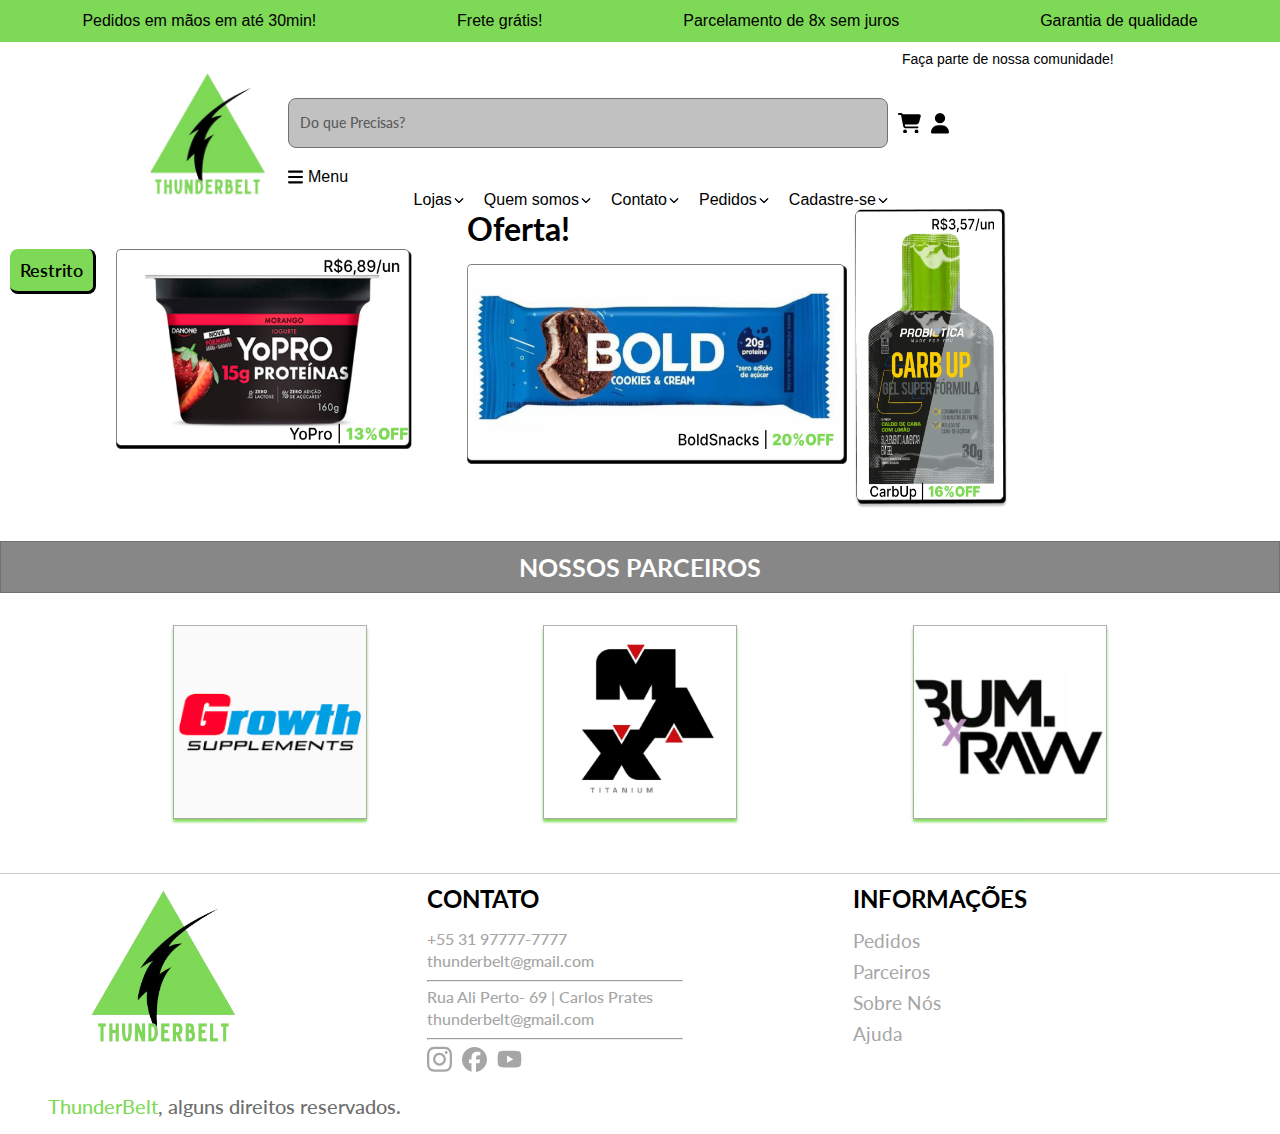
<file: index.html>
<!DOCTYPE html>
<html lang="en">

<head>
  <meta charset="UTF-8">
  <meta name="viewport" content="width=device-width, initial-scale=1.0">
  <title>ThunderBelt | Suplementos</title>
  <link rel="preconnect" href="https://fonts.googleapis.com">
  <link rel="preconnect" href="https://fonts.gstatic.com" crossorigin>
  <link href="https://fonts.googleapis.com/css2?family=Open+Sans:ital,wght@0,300..800;1,300..800&display=swap" rel="stylesheet">
  <link rel="preconnect" href="https://fonts.googleapis.com">
  <link rel="preconnect" href="https://fonts.gstatic.com" crossorigin>
  <link href="https://fonts.googleapis.com/css2?family=Lato:ital,wght@0,100;0,300;0,400;0,700;0,900;1,100;1,300;1,400;1,700;1,900&family=Merriweather:ital,wght@0,300;0,400;0,700;0,900;1,300;1,400;1,700;1,900&family=Roboto:ital,wght@0,100;0,300;0,400;0,500;0,700;0,900;1,100;1,300;1,400;1,500;1,700;1,900&display=swap" rel="stylesheet">
  <link rel="preconnect" href="https://fonts.googleapis.com">
  <link rel="preconnect" href="https://fonts.gstatic.com" crossorigin>
  <link href="https://fonts.googleapis.com/css2?family=Lato:ital,wght@0,100;0,300;0,400;0,700;0,900;1,100;1,300;1,400;1,700;1,900&family=Merriweather:ital,wght@0,300;0,400;0,700;0,900;1,300;1,400;1,700;1,900&family=Radio+Canada+Big:ital,wght@0,400..700;1,400..700&family=Roboto:ital,wght@0,100;0,300;0,400;0,500;0,700;0,900;1,100;1,300;1,400;1,500;1,700;1,900&display=swap" rel="stylesheet">
  <link rel="stylesheet" href="./css/style.css">
</head>

<body>
  <header class="header">
    <section class="header-container">
      <ul>
        <li>Pedidos em mãos em até 30min!</li>
        <li>Frete grátis!</li>
        <li>Parcelamento de 8x sem juros</li>
        <li>Garantia de qualidade</li>
      </ul>
    </section>
    <div class="p-community">
      <a href="./cadastro.html" id="link-community">Faça parte de nossa comunidade!</a>
    </div>
    <section class="father-itens">
      <div class="logo-container">
        <a href="./"><img id="logo-img" src="./img/thunderbelt-removebg-preview.png" alt=""></a>
      </div>
      <div>
        <input id="input-01" type="text" placeholder="Do que Precisas?">
        <div class="menu-bars">
          <svg xmlns="http://www.w3.org/2000/svg" viewBox="0 0 448 512"><!--!Font Awesome Free 6.6.0 by @fontawesome - https://fontawesome.com License - https://fontawesome.com/license/free Copyright 2024 Fonticons, Inc.-->
            <path d="M0 96C0 78.3 14.3 64 32 64l384 0c17.7 0 32 14.3 32 32s-14.3 32-32 32L32 128C14.3 128 0 113.7 0 96zM0 256c0-17.7 14.3-32 32-32l384 0c17.7 0 32 14.3 32 32s-14.3 32-32 32L32 288c-17.7 0-32-14.3-32-32zM448 416c0 17.7-14.3 32-32 32L32 448c-17.7 0-32-14.3-32-32s14.3-32 32-32l384 0c17.7 0 32 14.3 32 32z" />
          </svg>
          <span class="menu-item">Menu</span>
        </div>
        <nav id="menu-nav">
          <div class="menu-link-father">
            <a class="menu-link" href="./pedidos.html">
              <ul>Lojas</ul>
              <svg xmlns="http://www.w3.org/2000/svg" viewBox="0 0 512 512"><!--!Font Awesome Free 6.6.0 by @fontawesome - https://fontawesome.com License - https://fontawesome.com/license/free Copyright 2024 Fonticons, Inc.-->
                <path d="M233.4 406.6c12.5 12.5 32.8 12.5 45.3 0l192-192c12.5-12.5 12.5-32.8 0-45.3s-32.8-12.5-45.3 0L256 338.7 86.6 169.4c-12.5-12.5-32.8-12.5-45.3 0s-12.5 32.8 0 45.3l192 192z" />
              </svg>
            </a>
          </div>
          <div class="menu-link-father">
            <a class="menu-link" href="./quemsomos.html">
              <ul>Quem somos</ul>
              <svg xmlns="http://www.w3.org/2000/svg" viewBox="0 0 512 512"><!--!Font Awesome Free 6.6.0 by @fontawesome - https://fontawesome.com License - https://fontawesome.com/license/free Copyright 2024 Fonticons, Inc.-->
                <path d="M233.4 406.6c12.5 12.5 32.8 12.5 45.3 0l192-192c12.5-12.5 12.5-32.8 0-45.3s-32.8-12.5-45.3 0L256 338.7 86.6 169.4c-12.5-12.5-32.8-12.5-45.3 0s-12.5 32.8 0 45.3l192 192z" />
              </svg>
            </a>
          </div>
          <div class="menu-link-father">
            <a class="menu-link" href="./contato.html">
              <ul>Contato</ul>
              <svg xmlns="http://www.w3.org/2000/svg" viewBox="0 0 512 512"><!--!Font Awesome Free 6.6.0 by @fontawesome - https://fontawesome.com License - https://fontawesome.com/license/free Copyright 2024 Fonticons, Inc.-->
                <path d="M233.4 406.6c12.5 12.5 32.8 12.5 45.3 0l192-192c12.5-12.5 12.5-32.8 0-45.3s-32.8-12.5-45.3 0L256 338.7 86.6 169.4c-12.5-12.5-32.8-12.5-45.3 0s-12.5 32.8 0 45.3l192 192z" />
              </svg>
            </a>
          </div>
          <div class="menu-link-father">
            <a class="menu-link" href="./pedidos.html">
              <ul>Pedidos</ul>
              <svg xmlns="http://www.w3.org/2000/svg" viewBox="0 0 512 512"><!--!Font Awesome Free 6.6.0 by @fontawesome - https://fontawesome.com License - https://fontawesome.com/license/free Copyright 2024 Fonticons, Inc.-->
                <path d="M233.4 406.6c12.5 12.5 32.8 12.5 45.3 0l192-192c12.5-12.5 12.5-32.8 0-45.3s-32.8-12.5-45.3 0L256 338.7 86.6 169.4c-12.5-12.5-32.8-12.5-45.3 0s-12.5 32.8 0 45.3l192 192z" />
              </svg>
            </a>
          </div>
          <div class="menu-link-father">
            <a class="menu-link" href="./cadastro.html">
              <ul>Cadastre-se</ul>
              <svg xmlns="http://www.w3.org/2000/svg" viewBox="0 0 512 512"><!--!Font Awesome Free 6.6.0 by @fontawesome - https://fontawesome.com License - https://fontawesome.com/license/free Copyright 2024 Fonticons, Inc.-->
                <path d="M233.4 406.6c12.5 12.5 32.8 12.5 45.3 0l192-192c12.5-12.5 12.5-32.8 0-45.3s-32.8-12.5-45.3 0L256 338.7 86.6 169.4c-12.5-12.5-32.8-12.5-45.3 0s-12.5 32.8 0 45.3l192 192z" />
              </svg>
            </a>
          </div>
        </nav>
      </div>
      <div class="itens-aside01">
        <a href="./"><svg id="svg-car" xmlns="http://www.w3.org/2000/svg" viewBox="0 0 576 512"><!--!Font Awesome Free 6.6.0 by @fontawesome - https://fontawesome.com License - https://fontawesome.com/license/free Copyright 2024 Fonticons, Inc.-->
            <path d="M0 24C0 10.7 10.7 0 24 0L69.5 0c22 0 41.5 12.8 50.6 32l411 0c26.3 0 45.5 25 38.6 50.4l-41 152.3c-8.5 31.4-37 53.3-69.5 53.3l-288.5 0 5.4 28.5c2.2 11.3 12.1 19.5 23.6 19.5L488 336c13.3 0 24 10.7 24 24s-10.7 24-24 24l-288.3 0c-34.6 0-64.3-24.6-70.7-58.5L77.4 54.5c-.7-3.8-4-6.5-7.9-6.5L24 48C10.7 48 0 37.3 0 24zM128 464a48 48 0 1 1 96 0 48 48 0 1 1 -96 0zm336-48a48 48 0 1 1 0 96 48 48 0 1 1 0-96z" />
          </svg></a>
        <a href="./"><svg id="svg-profile" xmlns="http://www.w3.org/2000/svg" viewBox="0 0 448 512"><!--!Font Awesome Free 6.6.0 by @fontawesome - https://fontawesome.com License - https://fontawesome.com/license/free Copyright 2024 Fonticons, Inc.-->
            <path d="M224 256A128 128 0 1 0 224 0a128 128 0 1 0 0 256zm-45.7 48C79.8 304 0 383.8 0 482.3C0 498.7 13.3 512 29.7 512l388.6 0c16.4 0 29.7-13.3 29.7-29.7C448 383.8 368.2 304 269.7 304l-91.4 0z" />
          </svg></a>
      </div>
    </section>
  </header>

  <main class="mainHome">
    <div class="top-naider">
      <a id="button-fitness" href="./pedidos.html">Restrito</a>
      <a href="./yopro.html"><img src="./img/Group 51.png" alt=""></a>
    </div>
    <div class="top-naider02">
      <h1 class="oferta">Oferta!</h1>
      <a href="./bold.html"><img src="./img/Group 5.png" alt=""></a>
    </div>
    <div class="top-naider03">
      <a href="carbup.html"><img src="./img/Group 28.png" alt=""></a>
    </div>
    <section class="parceiros-container">
      <div class="parceiros">
        <h1>NOSSOS PARCEIROS</h1>
        <section id="parceiros" class="flex-parceiros">
          <div class="img-parceiros">
            <a href="https://www.gsuplementos.com.br" target="_blank">
              <img src="./img/Rectangle 9.png" alt="">
            </a>
          </div>
          <div class="img-parceiros">
            <a href="https://www.maxtitanium.com.br" target="_blank">
              <img src="./img/Rectangle 10.png" alt="">
            </a>
          </div>
          <div class="img-parceiros">
            <a href="https://getrawnutrition.com/" target="_blank">
              <img src="./img/Rectangle 11.png" alt="">
            </a>
          </div>
        </section>
      </div>
    </section>
  </main>

  <footer class="rodape-container">
    <div class="rodape">
      <div class="img-logo">
        <img class="img-logo" src="./img/thunderbelt-removebg-preview.png" alt="">
      </div>
      <div class="rodape-01">
        <div>
          <div>
            <h2>CONTATO</h2>
            <ul class="list-aside">
              <li>+55 31 97777-7777</li>
              <li>thunderbelt@gmail.com</li>
            </ul>
            <hr>
          </div>
          <div>
            <ul class="list-aside">
              <li>Rua Ali Perto- 69 | Carlos Prates</li>
              <li>thunderbelt@gmail.com</li>
            </ul>
            <hr>
          </div>
          <div class="svg-itens">
            <a href=""><svg xmlns="http://www.w3.org/2000/svg" viewBox="0 0 448 512"><!--!Font Awesome Free 6.6.0 by @fontawesome - https://fontawesome.com License - https://fontawesome.com/license/free Copyright 2024 Fonticons, Inc.-->
                <path d="M224.1 141c-63.6 0-114.9 51.3-114.9 114.9s51.3 114.9 114.9 114.9S339 319.5 339 255.9 287.7 141 224.1 141zm0 189.6c-41.1 0-74.7-33.5-74.7-74.7s33.5-74.7 74.7-74.7 74.7 33.5 74.7 74.7-33.6 74.7-74.7 74.7zm146.4-194.3c0 14.9-12 26.8-26.8 26.8-14.9 0-26.8-12-26.8-26.8s12-26.8 26.8-26.8 26.8 12 26.8 26.8zm76.1 27.2c-1.7-35.9-9.9-67.7-36.2-93.9-26.2-26.2-58-34.4-93.9-36.2-37-2.1-147.9-2.1-184.9 0-35.8 1.7-67.6 9.9-93.9 36.1s-34.4 58-36.2 93.9c-2.1 37-2.1 147.9 0 184.9 1.7 35.9 9.9 67.7 36.2 93.9s58 34.4 93.9 36.2c37 2.1 147.9 2.1 184.9 0 35.9-1.7 67.7-9.9 93.9-36.2 26.2-26.2 34.4-58 36.2-93.9 2.1-37 2.1-147.8 0-184.8zM398.8 388c-7.8 19.6-22.9 34.7-42.6 42.6-29.5 11.7-99.5 9-132.1 9s-102.7 2.6-132.1-9c-19.6-7.8-34.7-22.9-42.6-42.6-11.7-29.5-9-99.5-9-132.1s-2.6-102.7 9-132.1c7.8-19.6 22.9-34.7 42.6-42.6 29.5-11.7 99.5-9 132.1-9s102.7-2.6 132.1 9c19.6 7.8 34.7 22.9 42.6 42.6 11.7 29.5 9 99.5 9 132.1s2.7 102.7-9 132.1z" />
              </svg></a>
            <a href=""><svg xmlns="http://www.w3.org/2000/svg" viewBox="0 0 512 512"><!--!Font Awesome Free 6.6.0 by @fontawesome - https://fontawesome.com License - https://fontawesome.com/license/free Copyright 2024 Fonticons, Inc.-->
                <path d="M512 256C512 114.6 397.4 0 256 0S0 114.6 0 256C0 376 82.7 476.8 194.2 504.5V334.2H141.4V256h52.8V222.3c0-87.1 39.4-127.5 125-127.5c16.2 0 44.2 3.2 55.7 6.4V172c-6-.6-16.5-1-29.6-1c-42 0-58.2 15.9-58.2 57.2V256h83.6l-14.4 78.2H287V510.1C413.8 494.8 512 386.9 512 256h0z" />
              </svg></a>
            <a href=""><svg xmlns="http://www.w3.org/2000/svg" viewBox="0 0 576 512"><!--!Font Awesome Free 6.6.0 by @fontawesome - https://fontawesome.com License - https://fontawesome.com/license/free Copyright 2024 Fonticons, Inc.-->
                <path d="M549.7 124.1c-6.3-23.7-24.8-42.3-48.3-48.6C458.8 64 288 64 288 64S117.2 64 74.6 75.5c-23.5 6.3-42 24.9-48.3 48.6-11.4 42.9-11.4 132.3-11.4 132.3s0 89.4 11.4 132.3c6.3 23.7 24.8 41.5 48.3 47.8C117.2 448 288 448 288 448s170.8 0 213.4-11.5c23.5-6.3 42-24.2 48.3-47.8 11.4-42.9 11.4-132.3 11.4-132.3s0-89.4-11.4-132.3zm-317.5 213.5V175.2l142.7 81.2-142.7 81.2z" />
              </svg></a>
          </div>
        </div>
      </div>
      <div class="rodape-02">
        <h2>INFORMAÇÕES</h2>
        <ul class="menu-list">
          <li><a href="./pedidos.html">Pedidos</a></li>
          <li><a href="#parceiros">Parceiros</a></li>
          <li><a href="./quemsomos.html">Sobre Nós</a></li>
          <li><a href="./contato.html">Ajuda</a></li>
        </ul>
      </div>
    </div>
    <h1 class="direitos"><a class="thunderOne" href="">ThunderBelt</a>, alguns direitos reservados.</h1>
  </footer>

  <script src="./script.js"></script>
</body>

</html>
</file>
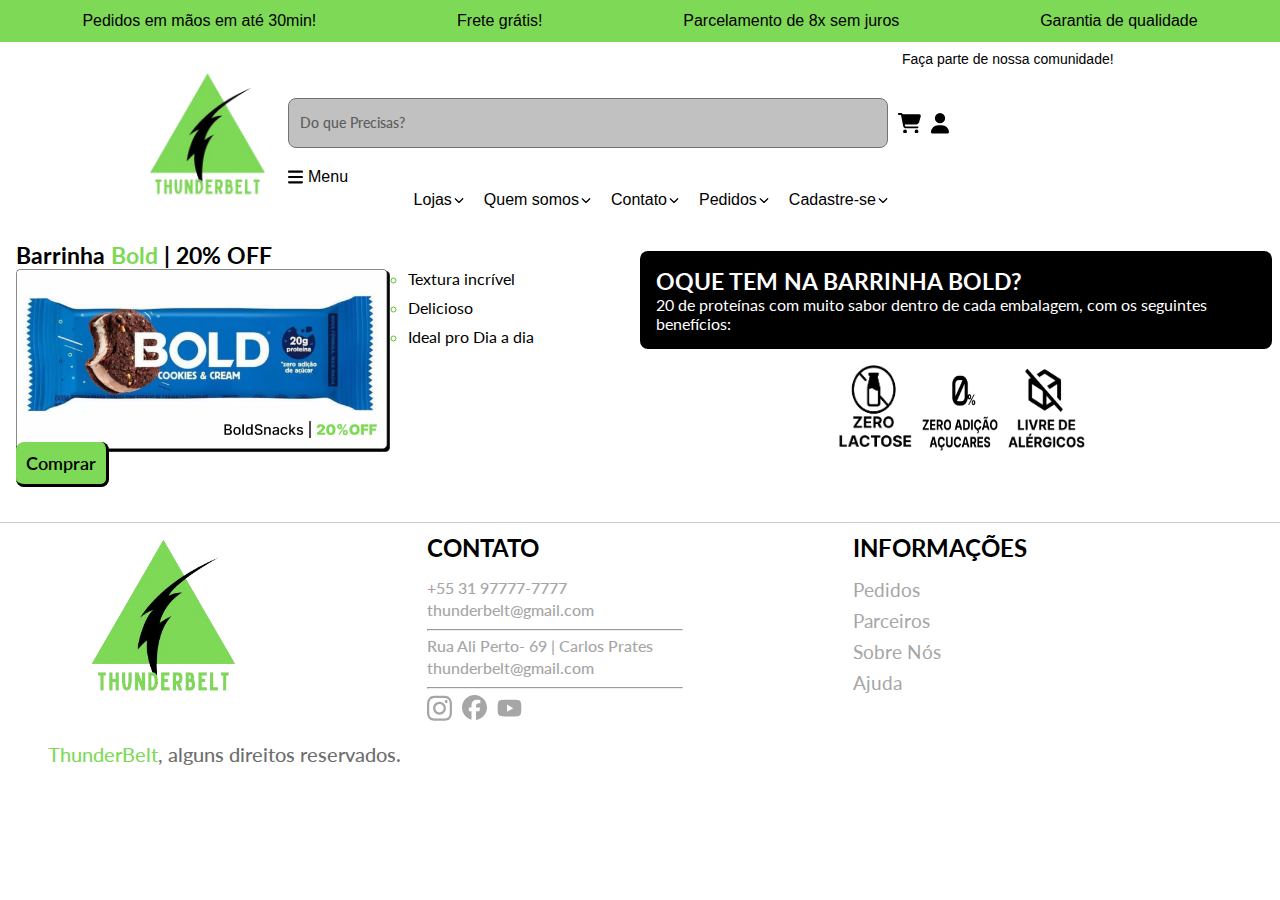
<file: bold.html>
<!DOCTYPE html>
<html lang="en">

<head>
  <meta charset="UTF-8">
  <meta name="viewport" content="width=device-width, initial-scale=1.0">
  <title>ThunderBelt | Suplementos</title>
  <link rel="preconnect" href="https://fonts.googleapis.com">
  <link rel="preconnect" href="https://fonts.gstatic.com" crossorigin>
  <link href="https://fonts.googleapis.com/css2?family=Open+Sans:ital,wght@0,300..800;1,300..800&display=swap" rel="stylesheet">
  <link rel="preconnect" href="https://fonts.googleapis.com">
  <link rel="preconnect" href="https://fonts.gstatic.com" crossorigin>
  <link href="https://fonts.googleapis.com/css2?family=Lato:ital,wght@0,100;0,300;0,400;0,700;0,900;1,100;1,300;1,400;1,700;1,900&family=Merriweather:ital,wght@0,300;0,400;0,700;0,900;1,300;1,400;1,700;1,900&family=Roboto:ital,wght@0,100;0,300;0,400;0,500;0,700;0,900;1,100;1,300;1,400;1,500;1,700;1,900&display=swap" rel="stylesheet">
  <link rel="preconnect" href="https://fonts.googleapis.com">
  <link rel="preconnect" href="https://fonts.gstatic.com" crossorigin>
  <link href="https://fonts.googleapis.com/css2?family=Lato:ital,wght@0,100;0,300;0,400;0,700;0,900;1,100;1,300;1,400;1,700;1,900&family=Merriweather:ital,wght@0,300;0,400;0,700;0,900;1,300;1,400;1,700;1,900&family=Radio+Canada+Big:ital,wght@0,400..700;1,400..700&family=Roboto:ital,wght@0,100;0,300;0,400;0,500;0,700;0,900;1,100;1,300;1,400;1,500;1,700;1,900&display=swap" rel="stylesheet">
  <link rel="stylesheet" href="./css/style.css">
</head>

<body>
  <header class="header">
    <section class="header-container">
      <ul>
        <li>Pedidos em mãos em até 30min!</li>
        <li>Frete grátis!</li>
        <li>Parcelamento de 8x sem juros</li>
        <li>Garantia de qualidade</li>
      </ul>
    </section>
    <div class="p-community">
      <a href="./cadastro.html" id="link-community">Faça parte de nossa comunidade!</a>
    </div>
    <section class="father-itens">
      <div class="logo-container">
        <a href="./"><img id="logo-img" src="./img/thunderbelt-removebg-preview.png" alt=""></a>
      </div>
      <div>
        <input id="input-01" type="text" placeholder="Do que Precisas?">
        <div class="menu-bars">
          <svg xmlns="http://www.w3.org/2000/svg" viewBox="0 0 448 512"><!--!Font Awesome Free 6.6.0 by @fontawesome - https://fontawesome.com License - https://fontawesome.com/license/free Copyright 2024 Fonticons, Inc.-->
            <path d="M0 96C0 78.3 14.3 64 32 64l384 0c17.7 0 32 14.3 32 32s-14.3 32-32 32L32 128C14.3 128 0 113.7 0 96zM0 256c0-17.7 14.3-32 32-32l384 0c17.7 0 32 14.3 32 32s-14.3 32-32 32L32 288c-17.7 0-32-14.3-32-32zM448 416c0 17.7-14.3 32-32 32L32 448c-17.7 0-32-14.3-32-32s14.3-32 32-32l384 0c17.7 0 32 14.3 32 32z" />
          </svg>
          <span class="menu-item">Menu</span>
        </div>
        <nav id="menu-nav">
          <div class="menu-link-father">
            <a class="menu-link" href="./pedidos.html">
              <ul>Lojas</ul>
              <svg xmlns="http://www.w3.org/2000/svg" viewBox="0 0 512 512"><!--!Font Awesome Free 6.6.0 by @fontawesome - https://fontawesome.com License - https://fontawesome.com/license/free Copyright 2024 Fonticons, Inc.-->
                <path d="M233.4 406.6c12.5 12.5 32.8 12.5 45.3 0l192-192c12.5-12.5 12.5-32.8 0-45.3s-32.8-12.5-45.3 0L256 338.7 86.6 169.4c-12.5-12.5-32.8-12.5-45.3 0s-12.5 32.8 0 45.3l192 192z" />
              </svg>
            </a>
          </div>
          <div class="menu-link-father">
            <a class="menu-link" href="./quemsomos.html">
              <ul>Quem somos</ul>
              <svg xmlns="http://www.w3.org/2000/svg" viewBox="0 0 512 512"><!--!Font Awesome Free 6.6.0 by @fontawesome - https://fontawesome.com License - https://fontawesome.com/license/free Copyright 2024 Fonticons, Inc.-->
                <path d="M233.4 406.6c12.5 12.5 32.8 12.5 45.3 0l192-192c12.5-12.5 12.5-32.8 0-45.3s-32.8-12.5-45.3 0L256 338.7 86.6 169.4c-12.5-12.5-32.8-12.5-45.3 0s-12.5 32.8 0 45.3l192 192z" />
              </svg>
            </a>
          </div>
          <div class="menu-link-father">
            <a class="menu-link" href="./contato.html">
              <ul>Contato</ul>
              <svg xmlns="http://www.w3.org/2000/svg" viewBox="0 0 512 512"><!--!Font Awesome Free 6.6.0 by @fontawesome - https://fontawesome.com License - https://fontawesome.com/license/free Copyright 2024 Fonticons, Inc.-->
                <path d="M233.4 406.6c12.5 12.5 32.8 12.5 45.3 0l192-192c12.5-12.5 12.5-32.8 0-45.3s-32.8-12.5-45.3 0L256 338.7 86.6 169.4c-12.5-12.5-32.8-12.5-45.3 0s-12.5 32.8 0 45.3l192 192z" />
              </svg>
            </a>
          </div>
          <div class="menu-link-father">
            <a class="menu-link" href="./pedidos.html">
              <ul>Pedidos</ul>
              <svg xmlns="http://www.w3.org/2000/svg" viewBox="0 0 512 512"><!--!Font Awesome Free 6.6.0 by @fontawesome - https://fontawesome.com License - https://fontawesome.com/license/free Copyright 2024 Fonticons, Inc.-->
                <path d="M233.4 406.6c12.5 12.5 32.8 12.5 45.3 0l192-192c12.5-12.5 12.5-32.8 0-45.3s-32.8-12.5-45.3 0L256 338.7 86.6 169.4c-12.5-12.5-32.8-12.5-45.3 0s-12.5 32.8 0 45.3l192 192z" />
              </svg>
            </a>
          </div>
          <div class="menu-link-father">
            <a class="menu-link" href="./cadastro.html">
              <ul>Cadastre-se</ul>
              <svg xmlns="http://www.w3.org/2000/svg" viewBox="0 0 512 512"><!--!Font Awesome Free 6.6.0 by @fontawesome - https://fontawesome.com License - https://fontawesome.com/license/free Copyright 2024 Fonticons, Inc.-->
                <path d="M233.4 406.6c12.5 12.5 32.8 12.5 45.3 0l192-192c12.5-12.5 12.5-32.8 0-45.3s-32.8-12.5-45.3 0L256 338.7 86.6 169.4c-12.5-12.5-32.8-12.5-45.3 0s-12.5 32.8 0 45.3l192 192z" />
              </svg>
            </a>
          </div>
        </nav>
      </div>
      <div class="itens-aside01">
        <a href="./"><svg id="svg-car" xmlns="http://www.w3.org/2000/svg" viewBox="0 0 576 512"><!--!Font Awesome Free 6.6.0 by @fontawesome - https://fontawesome.com License - https://fontawesome.com/license/free Copyright 2024 Fonticons, Inc.-->
            <path d="M0 24C0 10.7 10.7 0 24 0L69.5 0c22 0 41.5 12.8 50.6 32l411 0c26.3 0 45.5 25 38.6 50.4l-41 152.3c-8.5 31.4-37 53.3-69.5 53.3l-288.5 0 5.4 28.5c2.2 11.3 12.1 19.5 23.6 19.5L488 336c13.3 0 24 10.7 24 24s-10.7 24-24 24l-288.3 0c-34.6 0-64.3-24.6-70.7-58.5L77.4 54.5c-.7-3.8-4-6.5-7.9-6.5L24 48C10.7 48 0 37.3 0 24zM128 464a48 48 0 1 1 96 0 48 48 0 1 1 -96 0zm336-48a48 48 0 1 1 0 96 48 48 0 1 1 0-96z" />
          </svg></a>
        <a href="./"><svg id="svg-profile" xmlns="http://www.w3.org/2000/svg" viewBox="0 0 448 512"><!--!Font Awesome Free 6.6.0 by @fontawesome - https://fontawesome.com License - https://fontawesome.com/license/free Copyright 2024 Fonticons, Inc.-->
            <path d="M224 256A128 128 0 1 0 224 0a128 128 0 1 0 0 256zm-45.7 48C79.8 304 0 383.8 0 482.3C0 498.7 13.3 512 29.7 512l388.6 0c16.4 0 29.7-13.3 29.7-29.7C448 383.8 368.2 304 269.7 304l-91.4 0z" />
          </svg></a>
      </div>
    </section>
  </header>

  <main class="mainBold">
    <div class="fatherItensAside">
      <h1>Barrinha <span class="thunderOne">Bold</span> | 20% OFF</h1>
      <div class="listImg">
        <img src="./img/Group 5.png" alt="">
        <ul class="ulListbeneficios">
          <li>Textura incrível</li>
          <li>Delicioso</li>
          <li>Ideal pro Dia a dia</li>
        </ul>
      </div>
      <a id="button-fitness02" href="./">Comprar</a>
    </div>
    <div class="fatherItensAside-02">
      <div class="bg-black">
        <h1>OQUE TEM NA BARRINHA BOLD?</h1>
        <p> 20 de proteínas com muito sabor dentro de cada embalagem, com os seguintes benefícios:</p>
      </div>
      <div class="img-list-icons">
        <img src="./img/Group 45.png" alt="">
        <img src="./img/Group 41.png" alt="">
        <img src="./img/Group 42.png" alt="">
      </div>
    </div>
  </main>

  <footer class="rodape-container">
    <div class="rodape">
      <div class="img-logo">
        <img class="img-logo" src="./img/thunderbelt-removebg-preview.png" alt="">
      </div>
      <div class="rodape-01">
        <div>
          <div>
            <h2>CONTATO</h2>
            <ul class="list-aside">
              <li>+55 31 97777-7777</li>
              <li>thunderbelt@gmail.com</li>
            </ul>
            <hr>
          </div>
          <div>
            <ul class="list-aside">
              <li>Rua Ali Perto- 69 | Carlos Prates</li>
              <li>thunderbelt@gmail.com</li>
            </ul>
            <hr>
          </div>
          <div class="svg-itens">
            <a href=""><svg xmlns="http://www.w3.org/2000/svg" viewBox="0 0 448 512"><!--!Font Awesome Free 6.6.0 by @fontawesome - https://fontawesome.com License - https://fontawesome.com/license/free Copyright 2024 Fonticons, Inc.-->
                <path d="M224.1 141c-63.6 0-114.9 51.3-114.9 114.9s51.3 114.9 114.9 114.9S339 319.5 339 255.9 287.7 141 224.1 141zm0 189.6c-41.1 0-74.7-33.5-74.7-74.7s33.5-74.7 74.7-74.7 74.7 33.5 74.7 74.7-33.6 74.7-74.7 74.7zm146.4-194.3c0 14.9-12 26.8-26.8 26.8-14.9 0-26.8-12-26.8-26.8s12-26.8 26.8-26.8 26.8 12 26.8 26.8zm76.1 27.2c-1.7-35.9-9.9-67.7-36.2-93.9-26.2-26.2-58-34.4-93.9-36.2-37-2.1-147.9-2.1-184.9 0-35.8 1.7-67.6 9.9-93.9 36.1s-34.4 58-36.2 93.9c-2.1 37-2.1 147.9 0 184.9 1.7 35.9 9.9 67.7 36.2 93.9s58 34.4 93.9 36.2c37 2.1 147.9 2.1 184.9 0 35.9-1.7 67.7-9.9 93.9-36.2 26.2-26.2 34.4-58 36.2-93.9 2.1-37 2.1-147.8 0-184.8zM398.8 388c-7.8 19.6-22.9 34.7-42.6 42.6-29.5 11.7-99.5 9-132.1 9s-102.7 2.6-132.1-9c-19.6-7.8-34.7-22.9-42.6-42.6-11.7-29.5-9-99.5-9-132.1s-2.6-102.7 9-132.1c7.8-19.6 22.9-34.7 42.6-42.6 29.5-11.7 99.5-9 132.1-9s102.7-2.6 132.1 9c19.6 7.8 34.7 22.9 42.6 42.6 11.7 29.5 9 99.5 9 132.1s2.7 102.7-9 132.1z" />
              </svg></a>
            <a href=""><svg xmlns="http://www.w3.org/2000/svg" viewBox="0 0 512 512"><!--!Font Awesome Free 6.6.0 by @fontawesome - https://fontawesome.com License - https://fontawesome.com/license/free Copyright 2024 Fonticons, Inc.-->
                <path d="M512 256C512 114.6 397.4 0 256 0S0 114.6 0 256C0 376 82.7 476.8 194.2 504.5V334.2H141.4V256h52.8V222.3c0-87.1 39.4-127.5 125-127.5c16.2 0 44.2 3.2 55.7 6.4V172c-6-.6-16.5-1-29.6-1c-42 0-58.2 15.9-58.2 57.2V256h83.6l-14.4 78.2H287V510.1C413.8 494.8 512 386.9 512 256h0z" />
              </svg></a>
            <a href=""><svg xmlns="http://www.w3.org/2000/svg" viewBox="0 0 576 512"><!--!Font Awesome Free 6.6.0 by @fontawesome - https://fontawesome.com License - https://fontawesome.com/license/free Copyright 2024 Fonticons, Inc.-->
                <path d="M549.7 124.1c-6.3-23.7-24.8-42.3-48.3-48.6C458.8 64 288 64 288 64S117.2 64 74.6 75.5c-23.5 6.3-42 24.9-48.3 48.6-11.4 42.9-11.4 132.3-11.4 132.3s0 89.4 11.4 132.3c6.3 23.7 24.8 41.5 48.3 47.8C117.2 448 288 448 288 448s170.8 0 213.4-11.5c23.5-6.3 42-24.2 48.3-47.8 11.4-42.9 11.4-132.3 11.4-132.3s0-89.4-11.4-132.3zm-317.5 213.5V175.2l142.7 81.2-142.7 81.2z" />
              </svg></a>
          </div>
        </div>
      </div>
      <div class="rodape-02">
        <h2>INFORMAÇÕES</h2>
        <ul class="menu-list">
          <li><a href="./pedidos.html">Pedidos</a></li>
          <li><a href="#parceiros">Parceiros</a></li>
          <li><a href="./quemsomos.html">Sobre Nós</a></li>
          <li><a href="./contato.html">Ajuda</a></li>
        </ul>
      </div>
    </div>
    <h1 class="direitos"><a class="thunderOne" href="">ThunderBelt</a>, alguns direitos reservados.</h1>
  </footer>
  <script src="./script.js"></script>
</body>

</html>
</file>
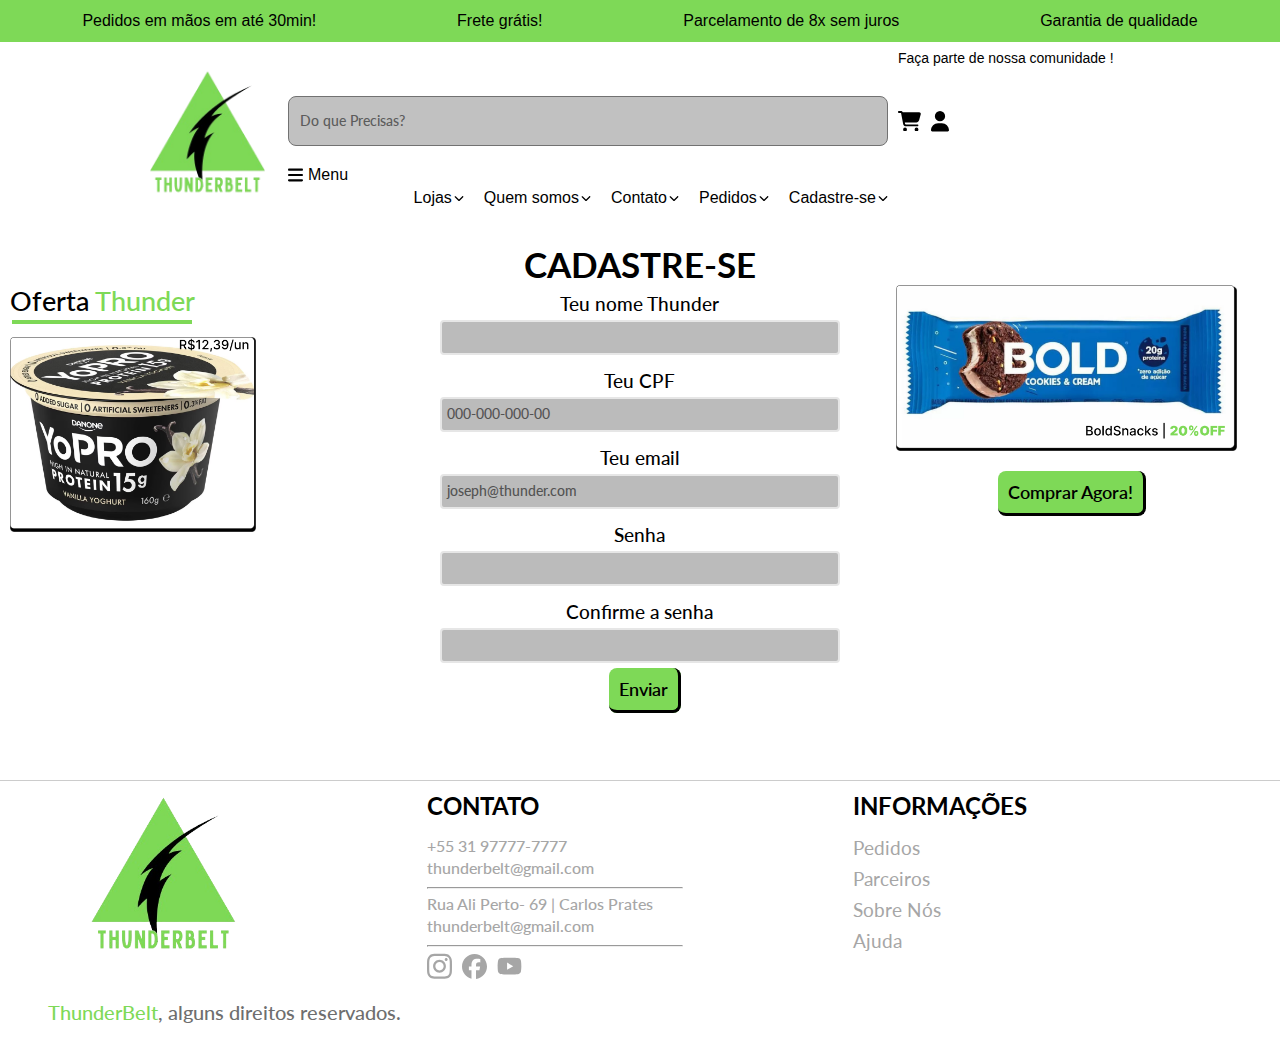
<file: cadastro.html>
<!DOCTYPE html>
<html lang="en">

<head>
  <meta charset="UTF-8">
  <meta name="viewport" content="width=device-width, initial-scale=1.0">
  <title>ThunderBelt | Suplementos</title>
  <link rel="preconnect" href="https://fonts.googleapis.com">
  <link rel="preconnect" href="https://fonts.gstatic.com" crossorigin>
  <link href="https://fonts.googleapis.com/css2?family=Open+Sans:ital,wght@0,300..800;1,300..800&display=swap" rel="stylesheet">
  <link rel="preconnect" href="https://fonts.googleapis.com">
  <link rel="preconnect" href="https://fonts.gstatic.com" crossorigin>
  <link href="https://fonts.googleapis.com/css2?family=Lato:ital,wght@0,100;0,300;0,400;0,700;0,900;1,100;1,300;1,400;1,700;1,900&family=Merriweather:ital,wght@0,300;0,400;0,700;0,900;1,300;1,400;1,700;1,900&family=Roboto:ital,wght@0,100;0,300;0,400;0,500;0,700;0,900;1,100;1,300;1,400;1,500;1,700;1,900&display=swap" rel="stylesheet">
  <link rel="preconnect" href="https://fonts.googleapis.com">
  <link rel="preconnect" href="https://fonts.gstatic.com" crossorigin>
  <link href="https://fonts.googleapis.com/css2?family=Lato:ital,wght@0,100;0,300;0,400;0,700;0,900;1,100;1,300;1,400;1,700;1,900&family=Merriweather:ital,wght@0,300;0,400;0,700;0,900;1,300;1,400;1,700;1,900&family=Radio+Canada+Big:ital,wght@0,400..700;1,400..700&family=Roboto:ital,wght@0,100;0,300;0,400;0,500;0,700;0,900;1,100;1,300;1,400;1,500;1,700;1,900&display=swap" rel="stylesheet">
  <link rel="stylesheet" href="./css/style.css">
</head>

<body>
  <header class="header">
    <section class="header-container">
      <ul>
        <li>Pedidos em mãos em até 30min!</li>
        <li>Frete grátis!</li>
        <li>Parcelamento de 8x sem juros</li>
        <li>Garantia de qualidade</li>
      </ul>
    </section>
    <div class="p-community">
      <a href="./">
        <p id="link-community">Faça parte de nossa comunidade !</p>
      </a>
    </div>
    <section class="father-itens">
      <div class="logo-container">
        <a href="./"><img id="logo-img" src="./img/thunderbelt-removebg-preview.png" alt=""></a>
      </div>
      <div>
        <input id="input-01" type="text" placeholder="Do que Precisas?">
        <div class="menu-bars">
          <svg xmlns="http://www.w3.org/2000/svg" viewBox="0 0 448 512"><!--!Font Awesome Free 6.6.0 by @fontawesome - https://fontawesome.com License - https://fontawesome.com/license/free Copyright 2024 Fonticons, Inc.-->
            <path d="M0 96C0 78.3 14.3 64 32 64l384 0c17.7 0 32 14.3 32 32s-14.3 32-32 32L32 128C14.3 128 0 113.7 0 96zM0 256c0-17.7 14.3-32 32-32l384 0c17.7 0 32 14.3 32 32s-14.3 32-32 32L32 288c-17.7 0-32-14.3-32-32zM448 416c0 17.7-14.3 32-32 32L32 448c-17.7 0-32-14.3-32-32s14.3-32 32-32l384 0c17.7 0 32 14.3 32 32z" />
          </svg>
          <span class="menu-item">Menu</span>
        </div>
        <nav id="menu-nav">
          <div class="menu-link-father">
            <a class="menu-link" href="./pedidos.html">
              <ul>Lojas</ul>
              <svg xmlns="http://www.w3.org/2000/svg" viewBox="0 0 512 512"><!--!Font Awesome Free 6.6.0 by @fontawesome - https://fontawesome.com License - https://fontawesome.com/license/free Copyright 2024 Fonticons, Inc.-->
                <path d="M233.4 406.6c12.5 12.5 32.8 12.5 45.3 0l192-192c12.5-12.5 12.5-32.8 0-45.3s-32.8-12.5-45.3 0L256 338.7 86.6 169.4c-12.5-12.5-32.8-12.5-45.3 0s-12.5 32.8 0 45.3l192 192z" />
              </svg>
            </a>
          </div>
          <div class="menu-link-father">
            <a class="menu-link" href="./quemsomos.html">
              <ul>Quem somos</ul>
              <svg xmlns="http://www.w3.org/2000/svg" viewBox="0 0 512 512"><!--!Font Awesome Free 6.6.0 by @fontawesome - https://fontawesome.com License - https://fontawesome.com/license/free Copyright 2024 Fonticons, Inc.-->
                <path d="M233.4 406.6c12.5 12.5 32.8 12.5 45.3 0l192-192c12.5-12.5 12.5-32.8 0-45.3s-32.8-12.5-45.3 0L256 338.7 86.6 169.4c-12.5-12.5-32.8-12.5-45.3 0s-12.5 32.8 0 45.3l192 192z" />
              </svg>
            </a>
          </div>
          <div class="menu-link-father">
            <a class="menu-link" href="./contato.html">
              <ul>Contato</ul>
              <svg xmlns="http://www.w3.org/2000/svg" viewBox="0 0 512 512"><!--!Font Awesome Free 6.6.0 by @fontawesome - https://fontawesome.com License - https://fontawesome.com/license/free Copyright 2024 Fonticons, Inc.-->
                <path d="M233.4 406.6c12.5 12.5 32.8 12.5 45.3 0l192-192c12.5-12.5 12.5-32.8 0-45.3s-32.8-12.5-45.3 0L256 338.7 86.6 169.4c-12.5-12.5-32.8-12.5-45.3 0s-12.5 32.8 0 45.3l192 192z" />
              </svg>
            </a>
          </div>
          <div class="menu-link-father">
            <a class="menu-link" href="./pedidos.html">
              <ul>Pedidos</ul>
              <svg xmlns="http://www.w3.org/2000/svg" viewBox="0 0 512 512"><!--!Font Awesome Free 6.6.0 by @fontawesome - https://fontawesome.com License - https://fontawesome.com/license/free Copyright 2024 Fonticons, Inc.-->
                <path d="M233.4 406.6c12.5 12.5 32.8 12.5 45.3 0l192-192c12.5-12.5 12.5-32.8 0-45.3s-32.8-12.5-45.3 0L256 338.7 86.6 169.4c-12.5-12.5-32.8-12.5-45.3 0s-12.5 32.8 0 45.3l192 192z" />
              </svg>
            </a>
          </div>
          <div class="menu-link-father">
            <a class="menu-link" href="./cadastro.html">
              <ul>Cadastre-se</ul>
              <svg xmlns="http://www.w3.org/2000/svg" viewBox="0 0 512 512"><!--!Font Awesome Free 6.6.0 by @fontawesome - https://fontawesome.com License - https://fontawesome.com/license/free Copyright 2024 Fonticons, Inc.-->
                <path d="M233.4 406.6c12.5 12.5 32.8 12.5 45.3 0l192-192c12.5-12.5 12.5-32.8 0-45.3s-32.8-12.5-45.3 0L256 338.7 86.6 169.4c-12.5-12.5-32.8-12.5-45.3 0s-12.5 32.8 0 45.3l192 192z" />
              </svg>
            </a>
          </div>
        </nav>
      </div>
      <div class="itens-aside01">
        <a href="./"><svg id="svg-car" xmlns="http://www.w3.org/2000/svg" viewBox="0 0 576 512"><!--!Font Awesome Free 6.6.0 by @fontawesome - https://fontawesome.com License - https://fontawesome.com/license/free Copyright 2024 Fonticons, Inc.-->
            <path d="M0 24C0 10.7 10.7 0 24 0L69.5 0c22 0 41.5 12.8 50.6 32l411 0c26.3 0 45.5 25 38.6 50.4l-41 152.3c-8.5 31.4-37 53.3-69.5 53.3l-288.5 0 5.4 28.5c2.2 11.3 12.1 19.5 23.6 19.5L488 336c13.3 0 24 10.7 24 24s-10.7 24-24 24l-288.3 0c-34.6 0-64.3-24.6-70.7-58.5L77.4 54.5c-.7-3.8-4-6.5-7.9-6.5L24 48C10.7 48 0 37.3 0 24zM128 464a48 48 0 1 1 96 0 48 48 0 1 1 -96 0zm336-48a48 48 0 1 1 0 96 48 48 0 1 1 0-96z" />
          </svg></a>
        <a href="./"><svg id="svg-profile" xmlns="http://www.w3.org/2000/svg" viewBox="0 0 448 512"><!--!Font Awesome Free 6.6.0 by @fontawesome - https://fontawesome.com License - https://fontawesome.com/license/free Copyright 2024 Fonticons, Inc.-->
            <path d="M224 256A128 128 0 1 0 224 0a128 128 0 1 0 0 256zm-45.7 48C79.8 304 0 383.8 0 482.3C0 498.7 13.3 512 29.7 512l388.6 0c16.4 0 29.7-13.3 29.7-29.7C448 383.8 368.2 304 269.7 304l-91.4 0z" />
          </svg></a>
      </div>
    </section>
  </header>

  <main class="mainCadastro">
    <h1>CADASTRE-SE</h1>
    <div class="gridContato">
      <div class="detail2">
        <h1>Oferta <span class="thunderOne">Thunder</span></h1>
        <a href="./yopro.html"><img src="./img/Group 50.png" alt=""></a>
      </div>
      <div>
        <form>
          <label for="nomeThunder">Teu nome Thunder</label>
          <input type="text" name="nomeThunder" id="nomeThunder">
          <label for="nome">Teu CPF</label>
          <input type="text" name="cpf" id="cpf" placeholder="000-000-000-00">
          <label for="email">Teu email</label>
          <input type="email" name="email" id="email" placeholder="joseph@thunder.com">
          <label for="password">Senha</label>
          <input type="password" name="password" id="password">
          <label for="confirmPassword">Confirme a senha</label>
          <input type="confirmPassword" name="confirmPassword" id="confirmPassword">
          <a id="button-fitness" href="./cadastro.html">Enviar</a>
        </form>
      </div>
      <div class="detail3">
        <img src="./img/Group 5.png" alt="">
        <a id="button-fitness" href="./bold.html">Comprar Agora!</a>
      </div>
    </div>
  </main>



  <footer class="rodape-container">
    <div class="rodape">
      <div class="img-logo">
        <img class="img-logo" src="./img/thunderbelt-removebg-preview.png" alt="">
      </div>
      <div class="rodape-01">
        <div>
          <div>
            <h2>CONTATO</h2>
            <ul class="list-aside">
              <li>+55 31 97777-7777</li>
              <li>thunderbelt@gmail.com</li>
            </ul>
            <hr>
          </div>
          <div>
            <ul class="list-aside">
              <li>Rua Ali Perto- 69 | Carlos Prates</li>
              <li>thunderbelt@gmail.com</li>
            </ul>
            <hr>
          </div>
          <div class="svg-itens">
            <a href=""><svg xmlns="http://www.w3.org/2000/svg" viewBox="0 0 448 512"><!--!Font Awesome Free 6.6.0 by @fontawesome - https://fontawesome.com License - https://fontawesome.com/license/free Copyright 2024 Fonticons, Inc.-->
                <path d="M224.1 141c-63.6 0-114.9 51.3-114.9 114.9s51.3 114.9 114.9 114.9S339 319.5 339 255.9 287.7 141 224.1 141zm0 189.6c-41.1 0-74.7-33.5-74.7-74.7s33.5-74.7 74.7-74.7 74.7 33.5 74.7 74.7-33.6 74.7-74.7 74.7zm146.4-194.3c0 14.9-12 26.8-26.8 26.8-14.9 0-26.8-12-26.8-26.8s12-26.8 26.8-26.8 26.8 12 26.8 26.8zm76.1 27.2c-1.7-35.9-9.9-67.7-36.2-93.9-26.2-26.2-58-34.4-93.9-36.2-37-2.1-147.9-2.1-184.9 0-35.8 1.7-67.6 9.9-93.9 36.1s-34.4 58-36.2 93.9c-2.1 37-2.1 147.9 0 184.9 1.7 35.9 9.9 67.7 36.2 93.9s58 34.4 93.9 36.2c37 2.1 147.9 2.1 184.9 0 35.9-1.7 67.7-9.9 93.9-36.2 26.2-26.2 34.4-58 36.2-93.9 2.1-37 2.1-147.8 0-184.8zM398.8 388c-7.8 19.6-22.9 34.7-42.6 42.6-29.5 11.7-99.5 9-132.1 9s-102.7 2.6-132.1-9c-19.6-7.8-34.7-22.9-42.6-42.6-11.7-29.5-9-99.5-9-132.1s-2.6-102.7 9-132.1c7.8-19.6 22.9-34.7 42.6-42.6 29.5-11.7 99.5-9 132.1-9s102.7-2.6 132.1 9c19.6 7.8 34.7 22.9 42.6 42.6 11.7 29.5 9 99.5 9 132.1s2.7 102.7-9 132.1z" />
              </svg></a>
            <a href=""><svg xmlns="http://www.w3.org/2000/svg" viewBox="0 0 512 512"><!--!Font Awesome Free 6.6.0 by @fontawesome - https://fontawesome.com License - https://fontawesome.com/license/free Copyright 2024 Fonticons, Inc.-->
                <path d="M512 256C512 114.6 397.4 0 256 0S0 114.6 0 256C0 376 82.7 476.8 194.2 504.5V334.2H141.4V256h52.8V222.3c0-87.1 39.4-127.5 125-127.5c16.2 0 44.2 3.2 55.7 6.4V172c-6-.6-16.5-1-29.6-1c-42 0-58.2 15.9-58.2 57.2V256h83.6l-14.4 78.2H287V510.1C413.8 494.8 512 386.9 512 256h0z" />
              </svg></a>
            <a href=""><svg xmlns="http://www.w3.org/2000/svg" viewBox="0 0 576 512"><!--!Font Awesome Free 6.6.0 by @fontawesome - https://fontawesome.com License - https://fontawesome.com/license/free Copyright 2024 Fonticons, Inc.-->
                <path d="M549.7 124.1c-6.3-23.7-24.8-42.3-48.3-48.6C458.8 64 288 64 288 64S117.2 64 74.6 75.5c-23.5 6.3-42 24.9-48.3 48.6-11.4 42.9-11.4 132.3-11.4 132.3s0 89.4 11.4 132.3c6.3 23.7 24.8 41.5 48.3 47.8C117.2 448 288 448 288 448s170.8 0 213.4-11.5c23.5-6.3 42-24.2 48.3-47.8 11.4-42.9 11.4-132.3 11.4-132.3s0-89.4-11.4-132.3zm-317.5 213.5V175.2l142.7 81.2-142.7 81.2z" />
              </svg></a>
          </div>
        </div>
      </div>
      <div class="rodape-02">
        <h2>INFORMAÇÕES</h2>
        <ul class="menu-list">
          <li><a href="./pedidos.html">Pedidos</a></li>
          <li><a href="#parceiros">Parceiros</a></li>
          <li><a href="./quemsomos.html">Sobre Nós</a></li>
          <li><a href="./contato.html">Ajuda</a></li>
        </ul>
      </div>
    </div>
    <h1 class="direitos"><a class="thunderOne" href="./">ThunderBelt</a>, alguns direitos reservados.</h1>
  </footer>
  <script src="./script.js"></script>
</body>

</html>
</file>
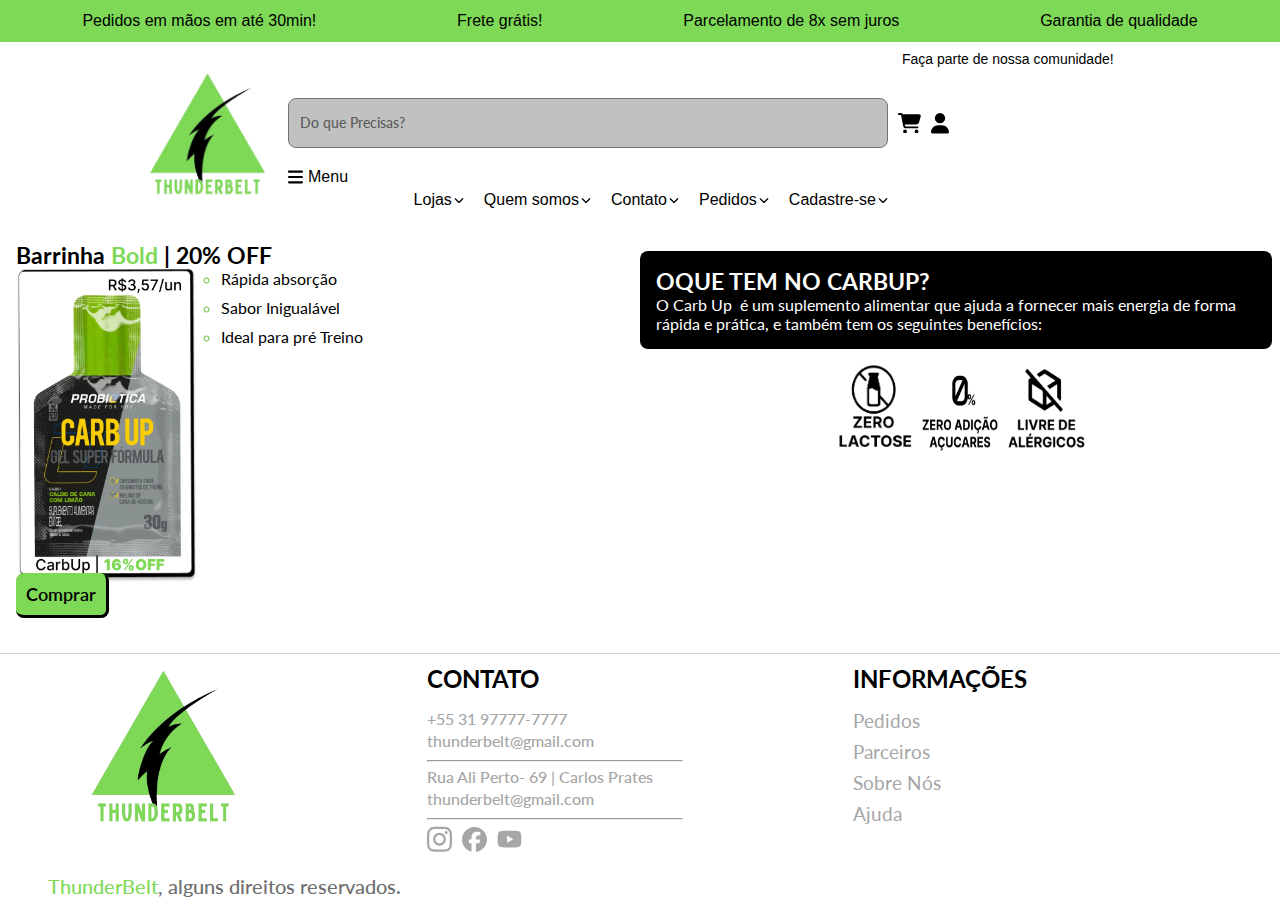
<file: carbup.html>
<!DOCTYPE html>
<html lang="en">

<head>
  <meta charset="UTF-8">
  <meta name="viewport" content="width=device-width, initial-scale=1.0">
  <title>ThunderBelt | Suplementos</title>
  <link rel="preconnect" href="https://fonts.googleapis.com">
  <link rel="preconnect" href="https://fonts.gstatic.com" crossorigin>
  <link href="https://fonts.googleapis.com/css2?family=Open+Sans:ital,wght@0,300..800;1,300..800&display=swap" rel="stylesheet">
  <link rel="preconnect" href="https://fonts.googleapis.com">
  <link rel="preconnect" href="https://fonts.gstatic.com" crossorigin>
  <link href="https://fonts.googleapis.com/css2?family=Lato:ital,wght@0,100;0,300;0,400;0,700;0,900;1,100;1,300;1,400;1,700;1,900&family=Merriweather:ital,wght@0,300;0,400;0,700;0,900;1,300;1,400;1,700;1,900&family=Roboto:ital,wght@0,100;0,300;0,400;0,500;0,700;0,900;1,100;1,300;1,400;1,500;1,700;1,900&display=swap" rel="stylesheet">
  <link rel="preconnect" href="https://fonts.googleapis.com">
  <link rel="preconnect" href="https://fonts.gstatic.com" crossorigin>
  <link href="https://fonts.googleapis.com/css2?family=Lato:ital,wght@0,100;0,300;0,400;0,700;0,900;1,100;1,300;1,400;1,700;1,900&family=Merriweather:ital,wght@0,300;0,400;0,700;0,900;1,300;1,400;1,700;1,900&family=Radio+Canada+Big:ital,wght@0,400..700;1,400..700&family=Roboto:ital,wght@0,100;0,300;0,400;0,500;0,700;0,900;1,100;1,300;1,400;1,500;1,700;1,900&display=swap" rel="stylesheet">
  <link rel="stylesheet" href="./css/style.css">
</head>

<body>
  <header class="header">
    <section class="header-container">
      <ul>
        <li>Pedidos em mãos em até 30min!</li>
        <li>Frete grátis!</li>
        <li>Parcelamento de 8x sem juros</li>
        <li>Garantia de qualidade</li>
      </ul>
    </section>
    <div class="p-community">
      <a href="./cadastro.html" id="link-community">Faça parte de nossa comunidade!</a>
    </div>
    <section class="father-itens">
      <div class="logo-container">
        <a href="./"><img id="logo-img" src="./img/thunderbelt-removebg-preview.png" alt=""></a>
      </div>
      <div>
        <input id="input-01" type="text" placeholder="Do que Precisas?">
        <div class="menu-bars">
          <svg xmlns="http://www.w3.org/2000/svg" viewBox="0 0 448 512"><!--!Font Awesome Free 6.6.0 by @fontawesome - https://fontawesome.com License - https://fontawesome.com/license/free Copyright 2024 Fonticons, Inc.-->
            <path d="M0 96C0 78.3 14.3 64 32 64l384 0c17.7 0 32 14.3 32 32s-14.3 32-32 32L32 128C14.3 128 0 113.7 0 96zM0 256c0-17.7 14.3-32 32-32l384 0c17.7 0 32 14.3 32 32s-14.3 32-32 32L32 288c-17.7 0-32-14.3-32-32zM448 416c0 17.7-14.3 32-32 32L32 448c-17.7 0-32-14.3-32-32s14.3-32 32-32l384 0c17.7 0 32 14.3 32 32z" />
          </svg>
          <span class="menu-item">Menu</span>
        </div>
        <nav id="menu-nav">
          <div class="menu-link-father">
            <a class="menu-link" href="./pedidos.html">
              <ul>Lojas</ul>
              <svg xmlns="http://www.w3.org/2000/svg" viewBox="0 0 512 512"><!--!Font Awesome Free 6.6.0 by @fontawesome - https://fontawesome.com License - https://fontawesome.com/license/free Copyright 2024 Fonticons, Inc.-->
                <path d="M233.4 406.6c12.5 12.5 32.8 12.5 45.3 0l192-192c12.5-12.5 12.5-32.8 0-45.3s-32.8-12.5-45.3 0L256 338.7 86.6 169.4c-12.5-12.5-32.8-12.5-45.3 0s-12.5 32.8 0 45.3l192 192z" />
              </svg>
            </a>
          </div>
          <div class="menu-link-father">
            <a class="menu-link" href="./quemsomos.html">
              <ul>Quem somos</ul>
              <svg xmlns="http://www.w3.org/2000/svg" viewBox="0 0 512 512"><!--!Font Awesome Free 6.6.0 by @fontawesome - https://fontawesome.com License - https://fontawesome.com/license/free Copyright 2024 Fonticons, Inc.-->
                <path d="M233.4 406.6c12.5 12.5 32.8 12.5 45.3 0l192-192c12.5-12.5 12.5-32.8 0-45.3s-32.8-12.5-45.3 0L256 338.7 86.6 169.4c-12.5-12.5-32.8-12.5-45.3 0s-12.5 32.8 0 45.3l192 192z" />
              </svg>
            </a>
          </div>
          <div class="menu-link-father">
            <a class="menu-link" href="./contato.html">
              <ul>Contato</ul>
              <svg xmlns="http://www.w3.org/2000/svg" viewBox="0 0 512 512"><!--!Font Awesome Free 6.6.0 by @fontawesome - https://fontawesome.com License - https://fontawesome.com/license/free Copyright 2024 Fonticons, Inc.-->
                <path d="M233.4 406.6c12.5 12.5 32.8 12.5 45.3 0l192-192c12.5-12.5 12.5-32.8 0-45.3s-32.8-12.5-45.3 0L256 338.7 86.6 169.4c-12.5-12.5-32.8-12.5-45.3 0s-12.5 32.8 0 45.3l192 192z" />
              </svg>
            </a>
          </div>
          <div class="menu-link-father">
            <a class="menu-link" href="./pedidos.html">
              <ul>Pedidos</ul>
              <svg xmlns="http://www.w3.org/2000/svg" viewBox="0 0 512 512"><!--!Font Awesome Free 6.6.0 by @fontawesome - https://fontawesome.com License - https://fontawesome.com/license/free Copyright 2024 Fonticons, Inc.-->
                <path d="M233.4 406.6c12.5 12.5 32.8 12.5 45.3 0l192-192c12.5-12.5 12.5-32.8 0-45.3s-32.8-12.5-45.3 0L256 338.7 86.6 169.4c-12.5-12.5-32.8-12.5-45.3 0s-12.5 32.8 0 45.3l192 192z" />
              </svg>
            </a>
          </div>
          <div class="menu-link-father">
            <a class="menu-link" href="./cadastro.html">
              <ul>Cadastre-se</ul>
              <svg xmlns="http://www.w3.org/2000/svg" viewBox="0 0 512 512"><!--!Font Awesome Free 6.6.0 by @fontawesome - https://fontawesome.com License - https://fontawesome.com/license/free Copyright 2024 Fonticons, Inc.-->
                <path d="M233.4 406.6c12.5 12.5 32.8 12.5 45.3 0l192-192c12.5-12.5 12.5-32.8 0-45.3s-32.8-12.5-45.3 0L256 338.7 86.6 169.4c-12.5-12.5-32.8-12.5-45.3 0s-12.5 32.8 0 45.3l192 192z" />
              </svg>
            </a>
          </div>
        </nav>
      </div>
      <div class="itens-aside01">
        <a href="./"><svg id="svg-car" xmlns="http://www.w3.org/2000/svg" viewBox="0 0 576 512"><!--!Font Awesome Free 6.6.0 by @fontawesome - https://fontawesome.com License - https://fontawesome.com/license/free Copyright 2024 Fonticons, Inc.-->
            <path d="M0 24C0 10.7 10.7 0 24 0L69.5 0c22 0 41.5 12.8 50.6 32l411 0c26.3 0 45.5 25 38.6 50.4l-41 152.3c-8.5 31.4-37 53.3-69.5 53.3l-288.5 0 5.4 28.5c2.2 11.3 12.1 19.5 23.6 19.5L488 336c13.3 0 24 10.7 24 24s-10.7 24-24 24l-288.3 0c-34.6 0-64.3-24.6-70.7-58.5L77.4 54.5c-.7-3.8-4-6.5-7.9-6.5L24 48C10.7 48 0 37.3 0 24zM128 464a48 48 0 1 1 96 0 48 48 0 1 1 -96 0zm336-48a48 48 0 1 1 0 96 48 48 0 1 1 0-96z" />
          </svg></a>
        <a href="./"><svg id="svg-profile" xmlns="http://www.w3.org/2000/svg" viewBox="0 0 448 512"><!--!Font Awesome Free 6.6.0 by @fontawesome - https://fontawesome.com License - https://fontawesome.com/license/free Copyright 2024 Fonticons, Inc.-->
            <path d="M224 256A128 128 0 1 0 224 0a128 128 0 1 0 0 256zm-45.7 48C79.8 304 0 383.8 0 482.3C0 498.7 13.3 512 29.7 512l388.6 0c16.4 0 29.7-13.3 29.7-29.7C448 383.8 368.2 304 269.7 304l-91.4 0z" />
          </svg></a>
      </div>
    </section>
  </header>

  <main class="mainBold">
    <div class="fatherItensAside">
      <h1>Barrinha <span class="thunderOne">Bold</span> | 20% OFF</h1>
      <div class="listImg listImgCarbUp">
        <img src="./img/Group 28.png" alt="">
        <ul class="ulListbeneficios">
          <li>Rápida absorção</li>
          <li>Sabor Inigualável</li>
          <li>Ideal para pré Treino</li>
        </ul>
      </div>
      <a id="button-fitness02" href="./">Comprar</a>
    </div>
    <div class="fatherItensAside-02">
      <div class="bg-black">
        <h1>OQUE TEM NO CARBUP?</h1>
        <p>O Carb Up  é um suplemento alimentar que ajuda a fornecer mais energia de forma rápida e prática, e também tem os seguintes benefícios:</p>
      </div>
      <div class="img-list-icons">
        <img src="./img/Group 45.png" alt="">
        <img src="./img/Group 41.png" alt="">
        <img src="./img/Group 42.png" alt="">
      </div>
    </div>
  </main>

  <footer class="rodape-container">
    <div class="rodape">
      <div class="img-logo">
        <img class="img-logo" src="./img/thunderbelt-removebg-preview.png" alt="">
      </div>
      <div class="rodape-01">
        <div>
          <div>
            <h2>CONTATO</h2>
            <ul class="list-aside">
              <li>+55 31 97777-7777</li>
              <li>thunderbelt@gmail.com</li>
            </ul>
            <hr>
          </div>
          <div>
            <ul class="list-aside">
              <li>Rua Ali Perto- 69 | Carlos Prates</li>
              <li>thunderbelt@gmail.com</li>
            </ul>
            <hr>
          </div>
          <div class="svg-itens">
            <a href=""><svg xmlns="http://www.w3.org/2000/svg" viewBox="0 0 448 512"><!--!Font Awesome Free 6.6.0 by @fontawesome - https://fontawesome.com License - https://fontawesome.com/license/free Copyright 2024 Fonticons, Inc.-->
                <path d="M224.1 141c-63.6 0-114.9 51.3-114.9 114.9s51.3 114.9 114.9 114.9S339 319.5 339 255.9 287.7 141 224.1 141zm0 189.6c-41.1 0-74.7-33.5-74.7-74.7s33.5-74.7 74.7-74.7 74.7 33.5 74.7 74.7-33.6 74.7-74.7 74.7zm146.4-194.3c0 14.9-12 26.8-26.8 26.8-14.9 0-26.8-12-26.8-26.8s12-26.8 26.8-26.8 26.8 12 26.8 26.8zm76.1 27.2c-1.7-35.9-9.9-67.7-36.2-93.9-26.2-26.2-58-34.4-93.9-36.2-37-2.1-147.9-2.1-184.9 0-35.8 1.7-67.6 9.9-93.9 36.1s-34.4 58-36.2 93.9c-2.1 37-2.1 147.9 0 184.9 1.7 35.9 9.9 67.7 36.2 93.9s58 34.4 93.9 36.2c37 2.1 147.9 2.1 184.9 0 35.9-1.7 67.7-9.9 93.9-36.2 26.2-26.2 34.4-58 36.2-93.9 2.1-37 2.1-147.8 0-184.8zM398.8 388c-7.8 19.6-22.9 34.7-42.6 42.6-29.5 11.7-99.5 9-132.1 9s-102.7 2.6-132.1-9c-19.6-7.8-34.7-22.9-42.6-42.6-11.7-29.5-9-99.5-9-132.1s-2.6-102.7 9-132.1c7.8-19.6 22.9-34.7 42.6-42.6 29.5-11.7 99.5-9 132.1-9s102.7-2.6 132.1 9c19.6 7.8 34.7 22.9 42.6 42.6 11.7 29.5 9 99.5 9 132.1s2.7 102.7-9 132.1z" />
              </svg></a>
            <a href=""><svg xmlns="http://www.w3.org/2000/svg" viewBox="0 0 512 512"><!--!Font Awesome Free 6.6.0 by @fontawesome - https://fontawesome.com License - https://fontawesome.com/license/free Copyright 2024 Fonticons, Inc.-->
                <path d="M512 256C512 114.6 397.4 0 256 0S0 114.6 0 256C0 376 82.7 476.8 194.2 504.5V334.2H141.4V256h52.8V222.3c0-87.1 39.4-127.5 125-127.5c16.2 0 44.2 3.2 55.7 6.4V172c-6-.6-16.5-1-29.6-1c-42 0-58.2 15.9-58.2 57.2V256h83.6l-14.4 78.2H287V510.1C413.8 494.8 512 386.9 512 256h0z" />
              </svg></a>
            <a href=""><svg xmlns="http://www.w3.org/2000/svg" viewBox="0 0 576 512"><!--!Font Awesome Free 6.6.0 by @fontawesome - https://fontawesome.com License - https://fontawesome.com/license/free Copyright 2024 Fonticons, Inc.-->
                <path d="M549.7 124.1c-6.3-23.7-24.8-42.3-48.3-48.6C458.8 64 288 64 288 64S117.2 64 74.6 75.5c-23.5 6.3-42 24.9-48.3 48.6-11.4 42.9-11.4 132.3-11.4 132.3s0 89.4 11.4 132.3c6.3 23.7 24.8 41.5 48.3 47.8C117.2 448 288 448 288 448s170.8 0 213.4-11.5c23.5-6.3 42-24.2 48.3-47.8 11.4-42.9 11.4-132.3 11.4-132.3s0-89.4-11.4-132.3zm-317.5 213.5V175.2l142.7 81.2-142.7 81.2z" />
              </svg></a>
          </div>
        </div>
      </div>
      <div class="rodape-02">
        <h2>INFORMAÇÕES</h2>
        <ul class="menu-list">
          <li><a href="pedidos.html">Pedidos</a></li>
          <li><a href="#parceiros">Parceiros</a></li>
          <li><a href="./quemsomos.html">Sobre Nós</a></li>
          <li><a href="./contato.html">Ajuda</a></li>
        </ul>
      </div>
    </div>
    <h1 class="direitos"><a class="thunderOne" href="">ThunderBelt</a>, alguns direitos reservados.</h1>
  </footer>
  <script src="./script.js"></script>
</body>

</html>
</file>
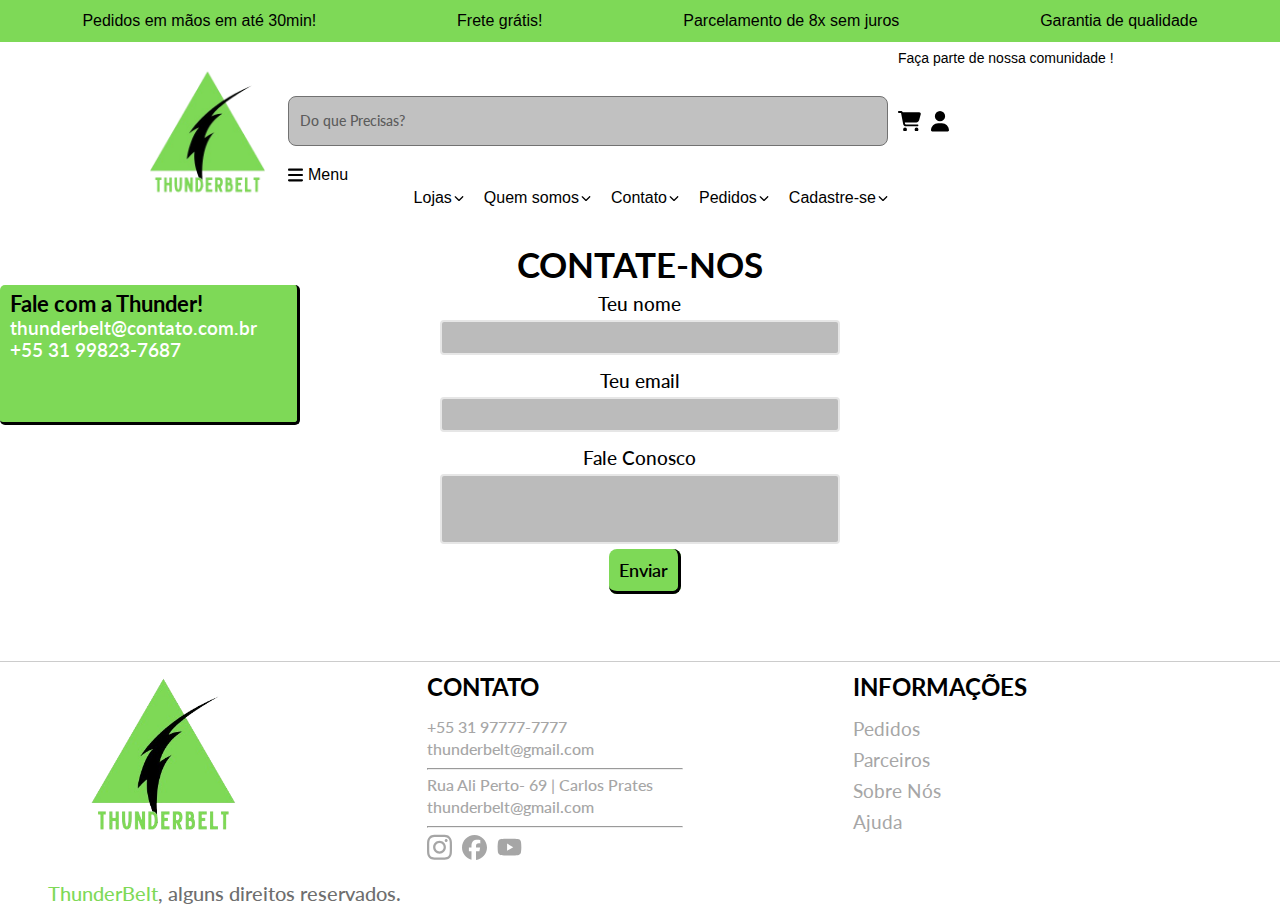
<file: contato.html>
<!DOCTYPE html>
<html lang="en">

<head>
  <meta charset="UTF-8">
  <meta name="viewport" content="width=device-width, initial-scale=1.0">
  <title>ThunderBelt | Suplementos</title>
  <link rel="preconnect" href="https://fonts.googleapis.com">
  <link rel="preconnect" href="https://fonts.gstatic.com" crossorigin>
  <link href="https://fonts.googleapis.com/css2?family=Open+Sans:ital,wght@0,300..800;1,300..800&display=swap" rel="stylesheet">
  <link rel="preconnect" href="https://fonts.googleapis.com">
  <link rel="preconnect" href="https://fonts.gstatic.com" crossorigin>
  <link href="https://fonts.googleapis.com/css2?family=Lato:ital,wght@0,100;0,300;0,400;0,700;0,900;1,100;1,300;1,400;1,700;1,900&family=Merriweather:ital,wght@0,300;0,400;0,700;0,900;1,300;1,400;1,700;1,900&family=Roboto:ital,wght@0,100;0,300;0,400;0,500;0,700;0,900;1,100;1,300;1,400;1,500;1,700;1,900&display=swap" rel="stylesheet">
  <link rel="preconnect" href="https://fonts.googleapis.com">
  <link rel="preconnect" href="https://fonts.gstatic.com" crossorigin>
  <link href="https://fonts.googleapis.com/css2?family=Lato:ital,wght@0,100;0,300;0,400;0,700;0,900;1,100;1,300;1,400;1,700;1,900&family=Merriweather:ital,wght@0,300;0,400;0,700;0,900;1,300;1,400;1,700;1,900&family=Radio+Canada+Big:ital,wght@0,400..700;1,400..700&family=Roboto:ital,wght@0,100;0,300;0,400;0,500;0,700;0,900;1,100;1,300;1,400;1,500;1,700;1,900&display=swap" rel="stylesheet">
  <link rel="stylesheet" href="./css/style.css">
</head>

<body>
  <header class="header">
    <section class="header-container">
      <ul>
        <li>Pedidos em mãos em até 30min!</li>
        <li>Frete grátis!</li>
        <li>Parcelamento de 8x sem juros</li>
        <li>Garantia de qualidade</li>
      </ul>
    </section>
    <div class="p-community">
      <a href="./">
        <p id="link-community">Faça parte de nossa comunidade !</p>
      </a>
    </div>
    <section class="father-itens">
      <div class="logo-container">
        <a href="./"><img id="logo-img" src="./img/thunderbelt-removebg-preview.png" alt=""></a>
      </div>
      <div>
        <input id="input-01" type="text" placeholder="Do que Precisas?">
        <div class="menu-bars">
          <svg xmlns="http://www.w3.org/2000/svg" viewBox="0 0 448 512"><!--!Font Awesome Free 6.6.0 by @fontawesome - https://fontawesome.com License - https://fontawesome.com/license/free Copyright 2024 Fonticons, Inc.-->
            <path d="M0 96C0 78.3 14.3 64 32 64l384 0c17.7 0 32 14.3 32 32s-14.3 32-32 32L32 128C14.3 128 0 113.7 0 96zM0 256c0-17.7 14.3-32 32-32l384 0c17.7 0 32 14.3 32 32s-14.3 32-32 32L32 288c-17.7 0-32-14.3-32-32zM448 416c0 17.7-14.3 32-32 32L32 448c-17.7 0-32-14.3-32-32s14.3-32 32-32l384 0c17.7 0 32 14.3 32 32z" />
          </svg>
          <span class="menu-item">Menu</span>
        </div>
        <nav id="menu-nav">
          <div class="menu-link-father">
            <a class="menu-link" href="./pedidos.html">
              <ul>Lojas</ul>
              <svg xmlns="http://www.w3.org/2000/svg" viewBox="0 0 512 512"><!--!Font Awesome Free 6.6.0 by @fontawesome - https://fontawesome.com License - https://fontawesome.com/license/free Copyright 2024 Fonticons, Inc.-->
                <path d="M233.4 406.6c12.5 12.5 32.8 12.5 45.3 0l192-192c12.5-12.5 12.5-32.8 0-45.3s-32.8-12.5-45.3 0L256 338.7 86.6 169.4c-12.5-12.5-32.8-12.5-45.3 0s-12.5 32.8 0 45.3l192 192z" />
              </svg>
            </a>
          </div>
          <div class="menu-link-father">
            <a class="menu-link" href="./quemsomos.html">
              <ul>Quem somos</ul>
              <svg xmlns="http://www.w3.org/2000/svg" viewBox="0 0 512 512"><!--!Font Awesome Free 6.6.0 by @fontawesome - https://fontawesome.com License - https://fontawesome.com/license/free Copyright 2024 Fonticons, Inc.-->
                <path d="M233.4 406.6c12.5 12.5 32.8 12.5 45.3 0l192-192c12.5-12.5 12.5-32.8 0-45.3s-32.8-12.5-45.3 0L256 338.7 86.6 169.4c-12.5-12.5-32.8-12.5-45.3 0s-12.5 32.8 0 45.3l192 192z" />
              </svg>
            </a>
          </div>
          <div class="menu-link-father">
            <a class="menu-link" href="./contato.html">
              <ul>Contato</ul>
              <svg xmlns="http://www.w3.org/2000/svg" viewBox="0 0 512 512"><!--!Font Awesome Free 6.6.0 by @fontawesome - https://fontawesome.com License - https://fontawesome.com/license/free Copyright 2024 Fonticons, Inc.-->
                <path d="M233.4 406.6c12.5 12.5 32.8 12.5 45.3 0l192-192c12.5-12.5 12.5-32.8 0-45.3s-32.8-12.5-45.3 0L256 338.7 86.6 169.4c-12.5-12.5-32.8-12.5-45.3 0s-12.5 32.8 0 45.3l192 192z" />
              </svg>
            </a>
          </div>
          <div class="menu-link-father">
            <a class="menu-link" href="./pedidos.html">
              <ul>Pedidos</ul>
              <svg xmlns="http://www.w3.org/2000/svg" viewBox="0 0 512 512"><!--!Font Awesome Free 6.6.0 by @fontawesome - https://fontawesome.com License - https://fontawesome.com/license/free Copyright 2024 Fonticons, Inc.-->
                <path d="M233.4 406.6c12.5 12.5 32.8 12.5 45.3 0l192-192c12.5-12.5 12.5-32.8 0-45.3s-32.8-12.5-45.3 0L256 338.7 86.6 169.4c-12.5-12.5-32.8-12.5-45.3 0s-12.5 32.8 0 45.3l192 192z" />
              </svg>
            </a>
          </div>
          <div class="menu-link-father">
            <a class="menu-link" href="./cadastro.html">
              <ul>Cadastre-se</ul>
              <svg xmlns="http://www.w3.org/2000/svg" viewBox="0 0 512 512"><!--!Font Awesome Free 6.6.0 by @fontawesome - https://fontawesome.com License - https://fontawesome.com/license/free Copyright 2024 Fonticons, Inc.-->
                <path d="M233.4 406.6c12.5 12.5 32.8 12.5 45.3 0l192-192c12.5-12.5 12.5-32.8 0-45.3s-32.8-12.5-45.3 0L256 338.7 86.6 169.4c-12.5-12.5-32.8-12.5-45.3 0s-12.5 32.8 0 45.3l192 192z" />
              </svg>
            </a>
          </div>
        </nav>
      </div>
      <div class="itens-aside01">
        <a href="./"><svg id="svg-car" xmlns="http://www.w3.org/2000/svg" viewBox="0 0 576 512"><!--!Font Awesome Free 6.6.0 by @fontawesome - https://fontawesome.com License - https://fontawesome.com/license/free Copyright 2024 Fonticons, Inc.-->
            <path d="M0 24C0 10.7 10.7 0 24 0L69.5 0c22 0 41.5 12.8 50.6 32l411 0c26.3 0 45.5 25 38.6 50.4l-41 152.3c-8.5 31.4-37 53.3-69.5 53.3l-288.5 0 5.4 28.5c2.2 11.3 12.1 19.5 23.6 19.5L488 336c13.3 0 24 10.7 24 24s-10.7 24-24 24l-288.3 0c-34.6 0-64.3-24.6-70.7-58.5L77.4 54.5c-.7-3.8-4-6.5-7.9-6.5L24 48C10.7 48 0 37.3 0 24zM128 464a48 48 0 1 1 96 0 48 48 0 1 1 -96 0zm336-48a48 48 0 1 1 0 96 48 48 0 1 1 0-96z" />
          </svg></a>
        <a href="./"><svg id="svg-profile" xmlns="http://www.w3.org/2000/svg" viewBox="0 0 448 512"><!--!Font Awesome Free 6.6.0 by @fontawesome - https://fontawesome.com License - https://fontawesome.com/license/free Copyright 2024 Fonticons, Inc.-->
            <path d="M224 256A128 128 0 1 0 224 0a128 128 0 1 0 0 256zm-45.7 48C79.8 304 0 383.8 0 482.3C0 498.7 13.3 512 29.7 512l388.6 0c16.4 0 29.7-13.3 29.7-29.7C448 383.8 368.2 304 269.7 304l-91.4 0z" />
          </svg></a>
      </div>
    </section>
  </header>

  <main class="mainContato">
    <h1>CONTATE-NOS</h1>
    <div class="gridContato">
      <div class="detail">
        <h2>Fale com a Thunder!</h2>
        <h4>thunderbelt@contato.com.br</h4>
        <h4>+55 31 99823-7687</h4>
      </div>
      <div>
        <form class="formContato">
          <label for="nome">Teu nome</label>
          <input type="text" name="nome" id="nome">
          <label for="email">Teu email</label>
          <input type="email" name="email" id="email">
          <label for="mensagem">Fale Conosco</label>
          <input type="text" name="mensagem" id="mensagem">
          <a id="button-fitness" href="./contato.html">Enviar</a>
        </form>
      </div>
    </div>
  </main>

  <footer class="rodape-container">
    <div class="rodape">
      <div class="img-logo">
        <img class="img-logo" src="./img/thunderbelt-removebg-preview.png" alt="">
      </div>
      <div class="rodape-01">
        <div>
          <div>
            <h2>CONTATO</h2>
            <ul class="list-aside">
              <li>+55 31 97777-7777</li>
              <li>thunderbelt@gmail.com</li>
            </ul>
            <hr>
          </div>
          <div>
            <ul class="list-aside">
              <li>Rua Ali Perto- 69 | Carlos Prates</li>
              <li>thunderbelt@gmail.com</li>
            </ul>
            <hr>
          </div>
          <div class="svg-itens">
            <a href=""><svg xmlns="http://www.w3.org/2000/svg" viewBox="0 0 448 512"><!--!Font Awesome Free 6.6.0 by @fontawesome - https://fontawesome.com License - https://fontawesome.com/license/free Copyright 2024 Fonticons, Inc.-->
                <path d="M224.1 141c-63.6 0-114.9 51.3-114.9 114.9s51.3 114.9 114.9 114.9S339 319.5 339 255.9 287.7 141 224.1 141zm0 189.6c-41.1 0-74.7-33.5-74.7-74.7s33.5-74.7 74.7-74.7 74.7 33.5 74.7 74.7-33.6 74.7-74.7 74.7zm146.4-194.3c0 14.9-12 26.8-26.8 26.8-14.9 0-26.8-12-26.8-26.8s12-26.8 26.8-26.8 26.8 12 26.8 26.8zm76.1 27.2c-1.7-35.9-9.9-67.7-36.2-93.9-26.2-26.2-58-34.4-93.9-36.2-37-2.1-147.9-2.1-184.9 0-35.8 1.7-67.6 9.9-93.9 36.1s-34.4 58-36.2 93.9c-2.1 37-2.1 147.9 0 184.9 1.7 35.9 9.9 67.7 36.2 93.9s58 34.4 93.9 36.2c37 2.1 147.9 2.1 184.9 0 35.9-1.7 67.7-9.9 93.9-36.2 26.2-26.2 34.4-58 36.2-93.9 2.1-37 2.1-147.8 0-184.8zM398.8 388c-7.8 19.6-22.9 34.7-42.6 42.6-29.5 11.7-99.5 9-132.1 9s-102.7 2.6-132.1-9c-19.6-7.8-34.7-22.9-42.6-42.6-11.7-29.5-9-99.5-9-132.1s-2.6-102.7 9-132.1c7.8-19.6 22.9-34.7 42.6-42.6 29.5-11.7 99.5-9 132.1-9s102.7-2.6 132.1 9c19.6 7.8 34.7 22.9 42.6 42.6 11.7 29.5 9 99.5 9 132.1s2.7 102.7-9 132.1z" />
              </svg></a>
            <a href=""><svg xmlns="http://www.w3.org/2000/svg" viewBox="0 0 512 512"><!--!Font Awesome Free 6.6.0 by @fontawesome - https://fontawesome.com License - https://fontawesome.com/license/free Copyright 2024 Fonticons, Inc.-->
                <path d="M512 256C512 114.6 397.4 0 256 0S0 114.6 0 256C0 376 82.7 476.8 194.2 504.5V334.2H141.4V256h52.8V222.3c0-87.1 39.4-127.5 125-127.5c16.2 0 44.2 3.2 55.7 6.4V172c-6-.6-16.5-1-29.6-1c-42 0-58.2 15.9-58.2 57.2V256h83.6l-14.4 78.2H287V510.1C413.8 494.8 512 386.9 512 256h0z" />
              </svg></a>
            <a href=""><svg xmlns="http://www.w3.org/2000/svg" viewBox="0 0 576 512"><!--!Font Awesome Free 6.6.0 by @fontawesome - https://fontawesome.com License - https://fontawesome.com/license/free Copyright 2024 Fonticons, Inc.-->
                <path d="M549.7 124.1c-6.3-23.7-24.8-42.3-48.3-48.6C458.8 64 288 64 288 64S117.2 64 74.6 75.5c-23.5 6.3-42 24.9-48.3 48.6-11.4 42.9-11.4 132.3-11.4 132.3s0 89.4 11.4 132.3c6.3 23.7 24.8 41.5 48.3 47.8C117.2 448 288 448 288 448s170.8 0 213.4-11.5c23.5-6.3 42-24.2 48.3-47.8 11.4-42.9 11.4-132.3 11.4-132.3s0-89.4-11.4-132.3zm-317.5 213.5V175.2l142.7 81.2-142.7 81.2z" />
              </svg></a>
          </div>
        </div>
      </div>
      <div class="rodape-02">
        <h2>INFORMAÇÕES</h2>
        <ul class="menu-list">
          <li><a href="./pedidos.html">Pedidos</a></li>
          <li><a href="#parceiros">Parceiros</a></li>
          <li><a href="./quemsomos.html">Sobre Nós</a></li>
          <li><a href="./contato.html">Ajuda</a></li>
        </ul>
      </div>
    </div>
    <h1 class="direitos"><a class="thunderOne" href="">ThunderBelt</a>, alguns direitos reservados.</h1>
  </footer>
  <script src="./script.js"></script>
</body>

</html>
</file>
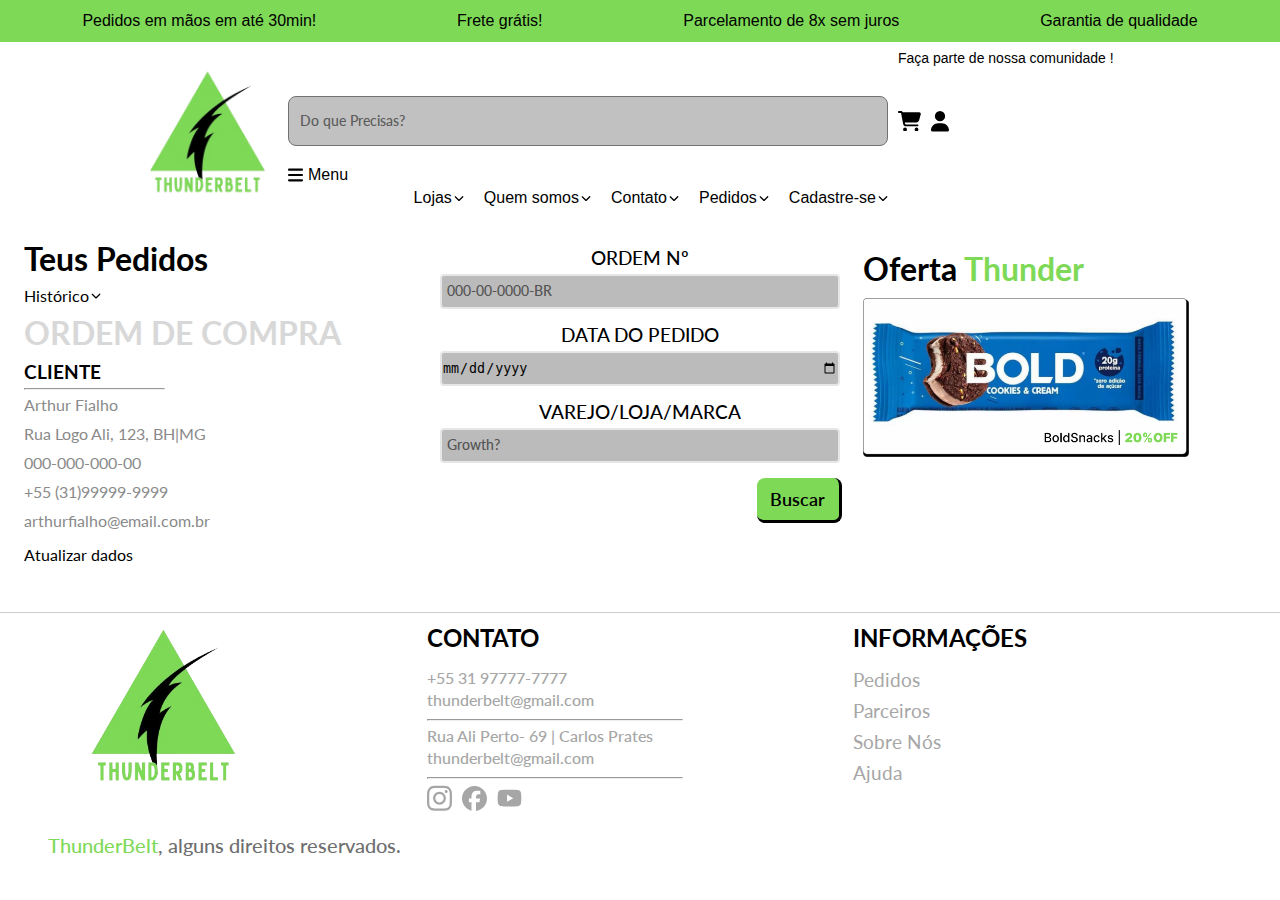
<file: pedidos.html>
<!DOCTYPE html>
<html lang="en">

<head>
  <meta charset="UTF-8">
  <meta name="viewport" content="width=device-width, initial-scale=1.0">
  <title>ThunderBelt | Suplementos</title>
  <link rel="preconnect" href="https://fonts.googleapis.com">
  <link rel="preconnect" href="https://fonts.gstatic.com" crossorigin>
  <link href="https://fonts.googleapis.com/css2?family=Open+Sans:ital,wght@0,300..800;1,300..800&display=swap" rel="stylesheet">
  <link rel="preconnect" href="https://fonts.googleapis.com">
  <link rel="preconnect" href="https://fonts.gstatic.com" crossorigin>
  <link href="https://fonts.googleapis.com/css2?family=Lato:ital,wght@0,100;0,300;0,400;0,700;0,900;1,100;1,300;1,400;1,700;1,900&family=Merriweather:ital,wght@0,300;0,400;0,700;0,900;1,300;1,400;1,700;1,900&family=Roboto:ital,wght@0,100;0,300;0,400;0,500;0,700;0,900;1,100;1,300;1,400;1,500;1,700;1,900&display=swap" rel="stylesheet">
  <link rel="preconnect" href="https://fonts.googleapis.com">
  <link rel="preconnect" href="https://fonts.gstatic.com" crossorigin>
  <link href="https://fonts.googleapis.com/css2?family=Lato:ital,wght@0,100;0,300;0,400;0,700;0,900;1,100;1,300;1,400;1,700;1,900&family=Merriweather:ital,wght@0,300;0,400;0,700;0,900;1,300;1,400;1,700;1,900&family=Radio+Canada+Big:ital,wght@0,400..700;1,400..700&family=Roboto:ital,wght@0,100;0,300;0,400;0,500;0,700;0,900;1,100;1,300;1,400;1,500;1,700;1,900&display=swap" rel="stylesheet">
  <link rel="stylesheet" href="./css/style.css">
</head>

<body>
  <header class="header">
    <section class="header-container">
      <ul>
        <li>Pedidos em mãos em até 30min!</li>
        <li>Frete grátis!</li>
        <li>Parcelamento de 8x sem juros</li>
        <li>Garantia de qualidade</li>
      </ul>
    </section>
    <div class="p-community">
      <a href="./">
        <p id="link-community">Faça parte de nossa comunidade !</p>
      </a>
    </div>
    <section class="father-itens">
      <div class="logo-container">
        <a href="./"><img id="logo-img" src="./img/thunderbelt-removebg-preview.png" alt=""></a>
      </div>
      <div>
        <input id="input-01" type="text" placeholder="Do que Precisas?">
        <div class="menu-bars">
          <svg xmlns="http://www.w3.org/2000/svg" viewBox="0 0 448 512"><!--!Font Awesome Free 6.6.0 by @fontawesome - https://fontawesome.com License - https://fontawesome.com/license/free Copyright 2024 Fonticons, Inc.-->
            <path d="M0 96C0 78.3 14.3 64 32 64l384 0c17.7 0 32 14.3 32 32s-14.3 32-32 32L32 128C14.3 128 0 113.7 0 96zM0 256c0-17.7 14.3-32 32-32l384 0c17.7 0 32 14.3 32 32s-14.3 32-32 32L32 288c-17.7 0-32-14.3-32-32zM448 416c0 17.7-14.3 32-32 32L32 448c-17.7 0-32-14.3-32-32s14.3-32 32-32l384 0c17.7 0 32 14.3 32 32z" />
          </svg>
          <span class="menu-item">Menu</span>
        </div>
        <nav id="menu-nav">
          <div class="menu-link-father">
            <a class="menu-link" href="./pedidos.html">
              <ul>Lojas</ul>
              <svg xmlns="http://www.w3.org/2000/svg" viewBox="0 0 512 512"><!--!Font Awesome Free 6.6.0 by @fontawesome - https://fontawesome.com License - https://fontawesome.com/license/free Copyright 2024 Fonticons, Inc.-->
                <path d="M233.4 406.6c12.5 12.5 32.8 12.5 45.3 0l192-192c12.5-12.5 12.5-32.8 0-45.3s-32.8-12.5-45.3 0L256 338.7 86.6 169.4c-12.5-12.5-32.8-12.5-45.3 0s-12.5 32.8 0 45.3l192 192z" />
              </svg>
            </a>
          </div>
          <div class="menu-link-father">
            <a class="menu-link" href="./quemsomos.html">
              <ul>Quem somos</ul>
              <svg xmlns="http://www.w3.org/2000/svg" viewBox="0 0 512 512"><!--!Font Awesome Free 6.6.0 by @fontawesome - https://fontawesome.com License - https://fontawesome.com/license/free Copyright 2024 Fonticons, Inc.-->
                <path d="M233.4 406.6c12.5 12.5 32.8 12.5 45.3 0l192-192c12.5-12.5 12.5-32.8 0-45.3s-32.8-12.5-45.3 0L256 338.7 86.6 169.4c-12.5-12.5-32.8-12.5-45.3 0s-12.5 32.8 0 45.3l192 192z" />
              </svg>
            </a>
          </div>
          <div class="menu-link-father">
            <a class="menu-link" href="./contato.html">
              <ul>Contato</ul>
              <svg xmlns="http://www.w3.org/2000/svg" viewBox="0 0 512 512"><!--!Font Awesome Free 6.6.0 by @fontawesome - https://fontawesome.com License - https://fontawesome.com/license/free Copyright 2024 Fonticons, Inc.-->
                <path d="M233.4 406.6c12.5 12.5 32.8 12.5 45.3 0l192-192c12.5-12.5 12.5-32.8 0-45.3s-32.8-12.5-45.3 0L256 338.7 86.6 169.4c-12.5-12.5-32.8-12.5-45.3 0s-12.5 32.8 0 45.3l192 192z" />
              </svg>
            </a>
          </div>
          <div class="menu-link-father">
            <a class="menu-link" href="./pedidos.html">
              <ul>Pedidos</ul>
              <svg xmlns="http://www.w3.org/2000/svg" viewBox="0 0 512 512"><!--!Font Awesome Free 6.6.0 by @fontawesome - https://fontawesome.com License - https://fontawesome.com/license/free Copyright 2024 Fonticons, Inc.-->
                <path d="M233.4 406.6c12.5 12.5 32.8 12.5 45.3 0l192-192c12.5-12.5 12.5-32.8 0-45.3s-32.8-12.5-45.3 0L256 338.7 86.6 169.4c-12.5-12.5-32.8-12.5-45.3 0s-12.5 32.8 0 45.3l192 192z" />
              </svg>
            </a>
          </div>
          <div class="menu-link-father">
            <a class="menu-link" href="./cadastro.html">
              <ul>Cadastre-se</ul>
              <svg xmlns="http://www.w3.org/2000/svg" viewBox="0 0 512 512"><!--!Font Awesome Free 6.6.0 by @fontawesome - https://fontawesome.com License - https://fontawesome.com/license/free Copyright 2024 Fonticons, Inc.-->
                <path d="M233.4 406.6c12.5 12.5 32.8 12.5 45.3 0l192-192c12.5-12.5 12.5-32.8 0-45.3s-32.8-12.5-45.3 0L256 338.7 86.6 169.4c-12.5-12.5-32.8-12.5-45.3 0s-12.5 32.8 0 45.3l192 192z" />
              </svg>
            </a>
          </div>
        </nav>
      </div>
      <div class="itens-aside01">
        <a href="./"><svg id="svg-car" xmlns="http://www.w3.org/2000/svg" viewBox="0 0 576 512"><!--!Font Awesome Free 6.6.0 by @fontawesome - https://fontawesome.com License - https://fontawesome.com/license/free Copyright 2024 Fonticons, Inc.-->
            <path d="M0 24C0 10.7 10.7 0 24 0L69.5 0c22 0 41.5 12.8 50.6 32l411 0c26.3 0 45.5 25 38.6 50.4l-41 152.3c-8.5 31.4-37 53.3-69.5 53.3l-288.5 0 5.4 28.5c2.2 11.3 12.1 19.5 23.6 19.5L488 336c13.3 0 24 10.7 24 24s-10.7 24-24 24l-288.3 0c-34.6 0-64.3-24.6-70.7-58.5L77.4 54.5c-.7-3.8-4-6.5-7.9-6.5L24 48C10.7 48 0 37.3 0 24zM128 464a48 48 0 1 1 96 0 48 48 0 1 1 -96 0zm336-48a48 48 0 1 1 0 96 48 48 0 1 1 0-96z" />
          </svg></a>
        <a href="./"><svg id="svg-profile" xmlns="http://www.w3.org/2000/svg" viewBox="0 0 448 512"><!--!Font Awesome Free 6.6.0 by @fontawesome - https://fontawesome.com License - https://fontawesome.com/license/free Copyright 2024 Fonticons, Inc.-->
            <path d="M224 256A128 128 0 1 0 224 0a128 128 0 1 0 0 256zm-45.7 48C79.8 304 0 383.8 0 482.3C0 498.7 13.3 512 29.7 512l388.6 0c16.4 0 29.7-13.3 29.7-29.7C448 383.8 368.2 304 269.7 304l-91.4 0z" />
          </svg></a>
      </div>
    </section>
  </header>

  <main class="mainPedidos">
    <section class="clientePedidos">
      <h1>Teus Pedidos</h1>
      <div>
        <div class="menu-link-father">
          <a class="menu-link" href="./pedidos.html">
            <ul>Histórico</ul>
            <svg xmlns="http://www.w3.org/2000/svg" viewBox="0 0 512 512"><!--!Font Awesome Free 6.6.0 by @fontawesome - https://fontawesome.com License - https://fontawesome.com/license/free Copyright 2024 Fonticons, Inc.-->
              <path d="M233.4 406.6c12.5 12.5 32.8 12.5 45.3 0l192-192c12.5-12.5 12.5-32.8 0-45.3s-32.8-12.5-45.3 0L256 338.7 86.6 169.4c-12.5-12.5-32.8-12.5-45.3 0s-12.5 32.8 0 45.3l192 192z" />
            </svg>
          </a>
        </div>
        <h1 class="ordem">ORDEM DE COMPRA</h1>
        <h2 class="cliente">CLIENTE</h2>
        <hr class="hr-01">
        <ul class="dadosCliente">
          <li>Arthur Fialho</li>
          <li>Rua Logo Ali, 123, BH|MG </li>
          <li>000-000-000-00</li>
          <li>+55 (31)99999-9999</li>
          <li>arthurfialho@email.com.br</li>
        </ul>
        <a class="atualizar" href="./cadastro.html">Atualizar dados</a>
      </div>
    </section>
    <section class="rastreio">
      <form>
        <label for="ordem">ORDEM Nº</label>
        <input type="number" name="ordemNumber" id="ordemNumber" placeholder="000-00-0000-BR">
        <label for="data">DATA DO PEDIDO</label>
        <input type="date" name="dataNumber" id="dataNumber">
        <label for="tipo">VAREJO/LOJA/MARCA</label>
        <input type="text" name="tipo" id="tipo" placeholder="Growth?">
        <a id="button-enviar" href="">Buscar</a>
      </form>
    </section>
    <section class="imgPedidos">
      <h1>Oferta <span class="thunderOne">Thunder</span></h1>
      <a href="./bold.html">
        <img src="./img/Group 5.png" alt="">
      </a>
    </section>
  </main>

  <footer class="rodape-container">
    <div class="rodape">
      <div class="img-logo">
        <img class="img-logo" src="./img/thunderbelt-removebg-preview.png" alt="">
      </div>
      <div class="rodape-01">
        <div>
          <div>
            <h2>CONTATO</h2>
            <ul class="list-aside">
              <li>+55 31 97777-7777</li>
              <li>thunderbelt@gmail.com</li>
            </ul>
            <hr>
          </div>
          <div>
            <ul class="list-aside">
              <li>Rua Ali Perto- 69 | Carlos Prates</li>
              <li>thunderbelt@gmail.com</li>
            </ul>
            <hr>
          </div>
          <div class="svg-itens">
            <a href=""><svg xmlns="http://www.w3.org/2000/svg" viewBox="0 0 448 512"><!--!Font Awesome Free 6.6.0 by @fontawesome - https://fontawesome.com License - https://fontawesome.com/license/free Copyright 2024 Fonticons, Inc.-->
                <path d="M224.1 141c-63.6 0-114.9 51.3-114.9 114.9s51.3 114.9 114.9 114.9S339 319.5 339 255.9 287.7 141 224.1 141zm0 189.6c-41.1 0-74.7-33.5-74.7-74.7s33.5-74.7 74.7-74.7 74.7 33.5 74.7 74.7-33.6 74.7-74.7 74.7zm146.4-194.3c0 14.9-12 26.8-26.8 26.8-14.9 0-26.8-12-26.8-26.8s12-26.8 26.8-26.8 26.8 12 26.8 26.8zm76.1 27.2c-1.7-35.9-9.9-67.7-36.2-93.9-26.2-26.2-58-34.4-93.9-36.2-37-2.1-147.9-2.1-184.9 0-35.8 1.7-67.6 9.9-93.9 36.1s-34.4 58-36.2 93.9c-2.1 37-2.1 147.9 0 184.9 1.7 35.9 9.9 67.7 36.2 93.9s58 34.4 93.9 36.2c37 2.1 147.9 2.1 184.9 0 35.9-1.7 67.7-9.9 93.9-36.2 26.2-26.2 34.4-58 36.2-93.9 2.1-37 2.1-147.8 0-184.8zM398.8 388c-7.8 19.6-22.9 34.7-42.6 42.6-29.5 11.7-99.5 9-132.1 9s-102.7 2.6-132.1-9c-19.6-7.8-34.7-22.9-42.6-42.6-11.7-29.5-9-99.5-9-132.1s-2.6-102.7 9-132.1c7.8-19.6 22.9-34.7 42.6-42.6 29.5-11.7 99.5-9 132.1-9s102.7-2.6 132.1 9c19.6 7.8 34.7 22.9 42.6 42.6 11.7 29.5 9 99.5 9 132.1s2.7 102.7-9 132.1z" />
              </svg></a>
            <a href=""><svg xmlns="http://www.w3.org/2000/svg" viewBox="0 0 512 512"><!--!Font Awesome Free 6.6.0 by @fontawesome - https://fontawesome.com License - https://fontawesome.com/license/free Copyright 2024 Fonticons, Inc.-->
                <path d="M512 256C512 114.6 397.4 0 256 0S0 114.6 0 256C0 376 82.7 476.8 194.2 504.5V334.2H141.4V256h52.8V222.3c0-87.1 39.4-127.5 125-127.5c16.2 0 44.2 3.2 55.7 6.4V172c-6-.6-16.5-1-29.6-1c-42 0-58.2 15.9-58.2 57.2V256h83.6l-14.4 78.2H287V510.1C413.8 494.8 512 386.9 512 256h0z" />
              </svg></a>
            <a href=""><svg xmlns="http://www.w3.org/2000/svg" viewBox="0 0 576 512"><!--!Font Awesome Free 6.6.0 by @fontawesome - https://fontawesome.com License - https://fontawesome.com/license/free Copyright 2024 Fonticons, Inc.-->
                <path d="M549.7 124.1c-6.3-23.7-24.8-42.3-48.3-48.6C458.8 64 288 64 288 64S117.2 64 74.6 75.5c-23.5 6.3-42 24.9-48.3 48.6-11.4 42.9-11.4 132.3-11.4 132.3s0 89.4 11.4 132.3c6.3 23.7 24.8 41.5 48.3 47.8C117.2 448 288 448 288 448s170.8 0 213.4-11.5c23.5-6.3 42-24.2 48.3-47.8 11.4-42.9 11.4-132.3 11.4-132.3s0-89.4-11.4-132.3zm-317.5 213.5V175.2l142.7 81.2-142.7 81.2z" />
              </svg></a>
          </div>
        </div>
      </div>
      <div class="rodape-02">
        <h2>INFORMAÇÕES</h2>
        <ul class="menu-list">
          <li><a href="./pedidos.html">Pedidos</a></li>
          <li><a href="#parceiros">Parceiros</a></li>
          <li><a href="./quemsomos.html">Sobre Nós</a></li>
          <li><a href="./contato.html">Ajuda</a></li>
        </ul>
      </div>
    </div>
    <h1 class="direitos"><a class="thunderOne" href="">ThunderBelt</a>, alguns direitos reservados.</h1>
  </footer>
  <script src="./script.js"></script>
</body>

</html>
</file>
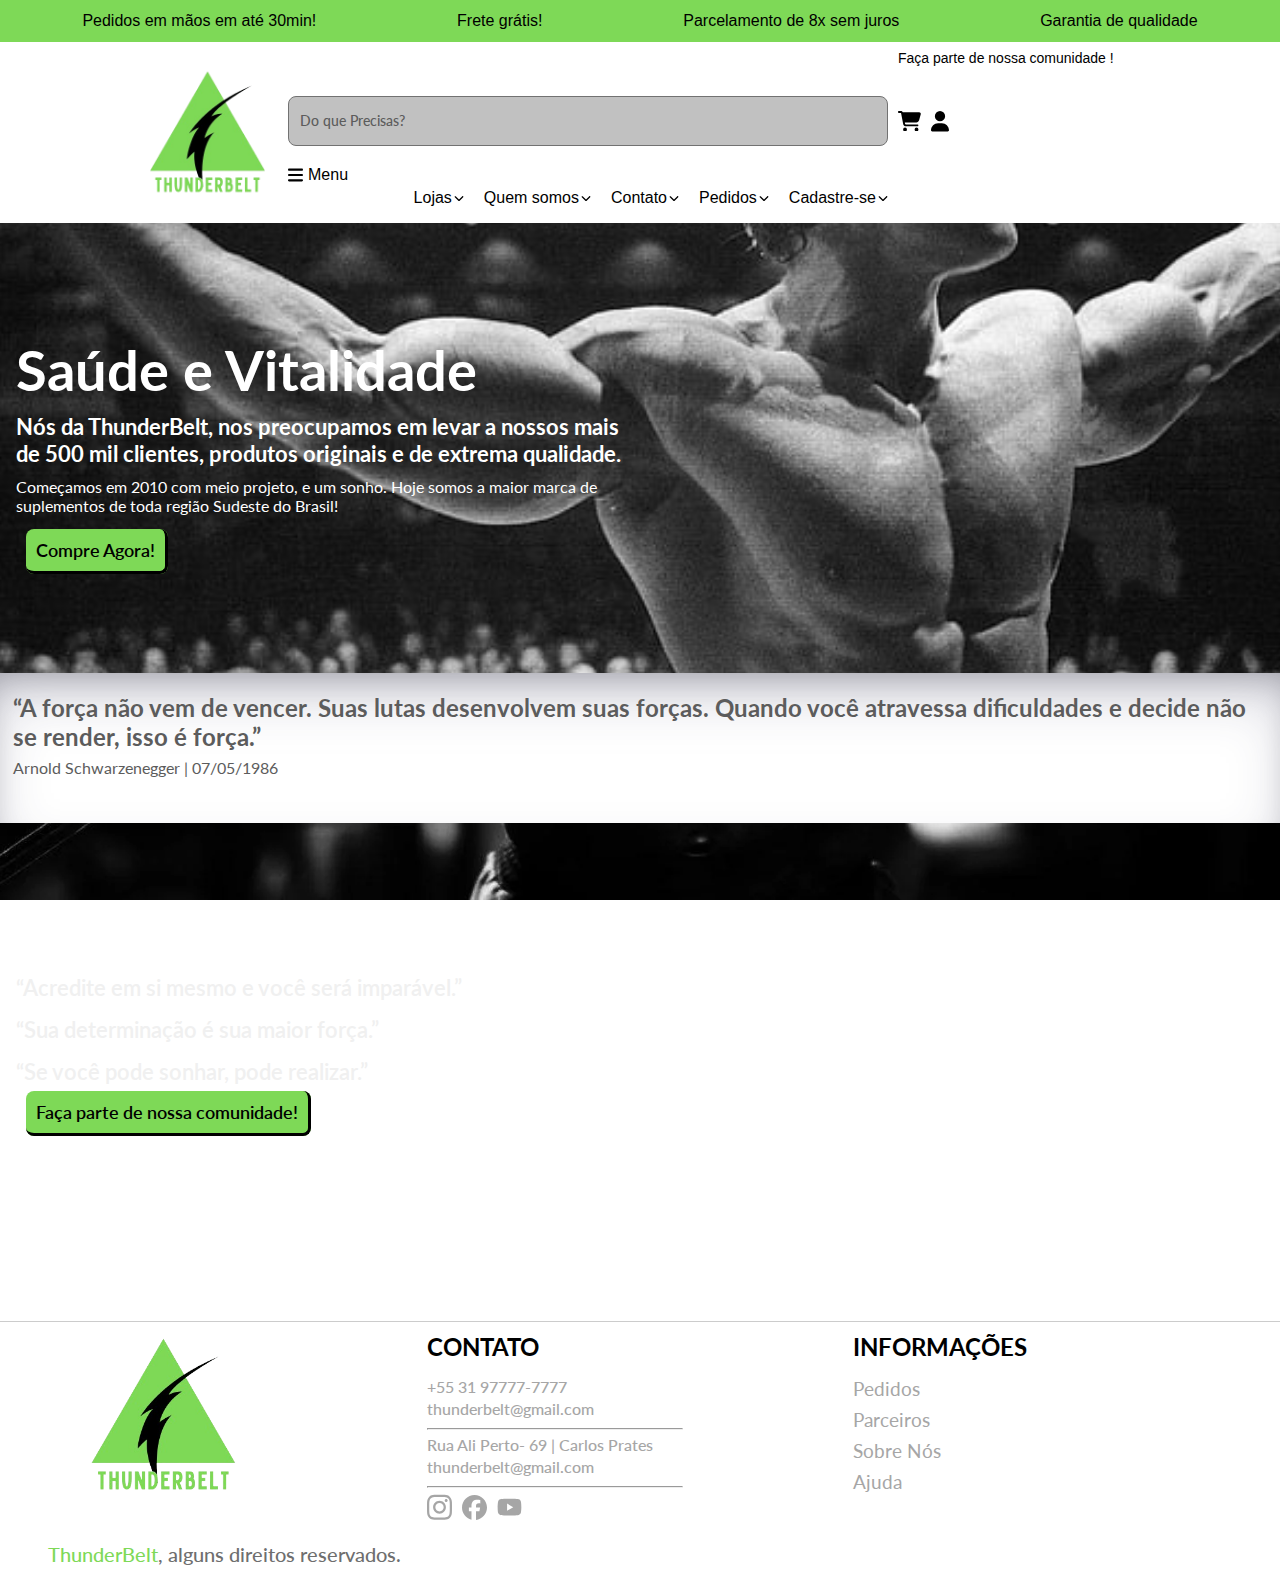
<file: quemsomos.html>
<!DOCTYPE html>
<html lang="en">

<head>
  <meta charset="UTF-8">
  <meta name="viewport" content="width=device-width, initial-scale=1.0">
  <title>ThunderBelt | Suplementos</title>
  <link rel="preconnect" href="https://fonts.googleapis.com">
  <link rel="preconnect" href="https://fonts.gstatic.com" crossorigin>
  <link href="https://fonts.googleapis.com/css2?family=Open+Sans:ital,wght@0,300..800;1,300..800&display=swap" rel="stylesheet">
  <link rel="preconnect" href="https://fonts.googleapis.com">
  <link rel="preconnect" href="https://fonts.gstatic.com" crossorigin>
  <link href="https://fonts.googleapis.com/css2?family=Lato:ital,wght@0,100;0,300;0,400;0,700;0,900;1,100;1,300;1,400;1,700;1,900&family=Merriweather:ital,wght@0,300;0,400;0,700;0,900;1,300;1,400;1,700;1,900&family=Roboto:ital,wght@0,100;0,300;0,400;0,500;0,700;0,900;1,100;1,300;1,400;1,500;1,700;1,900&display=swap" rel="stylesheet">
  <link rel="preconnect" href="https://fonts.googleapis.com">
  <link rel="preconnect" href="https://fonts.gstatic.com" crossorigin>
  <link href="https://fonts.googleapis.com/css2?family=Lato:ital,wght@0,100;0,300;0,400;0,700;0,900;1,100;1,300;1,400;1,700;1,900&family=Merriweather:ital,wght@0,300;0,400;0,700;0,900;1,300;1,400;1,700;1,900&family=Radio+Canada+Big:ital,wght@0,400..700;1,400..700&family=Roboto:ital,wght@0,100;0,300;0,400;0,500;0,700;0,900;1,100;1,300;1,400;1,500;1,700;1,900&display=swap" rel="stylesheet">
  <link rel="stylesheet" href="./css/style.css">
</head>

<body>
  <header class="header">
    <section class="header-container">
      <ul>
        <li>Pedidos em mãos em até 30min!</li>
        <li>Frete grátis!</li>
        <li>Parcelamento de 8x sem juros</li>
        <li>Garantia de qualidade</li>
      </ul>
    </section>
    <div class="p-community">
      <a href="./">
        <p id="link-community">Faça parte de nossa comunidade !</p>
      </a>
    </div>
    <section class="father-itens">
      <div class="logo-container">
        <a href="./"><img id="logo-img" src="./img/thunderbelt-removebg-preview.png" alt=""></a>
      </div>
      <div>
        <input id="input-01" type="text" placeholder="Do que Precisas?">
        <div class="menu-bars">
          <svg xmlns="http://www.w3.org/2000/svg" viewBox="0 0 448 512"><!--!Font Awesome Free 6.6.0 by @fontawesome - https://fontawesome.com License - https://fontawesome.com/license/free Copyright 2024 Fonticons, Inc.-->
            <path d="M0 96C0 78.3 14.3 64 32 64l384 0c17.7 0 32 14.3 32 32s-14.3 32-32 32L32 128C14.3 128 0 113.7 0 96zM0 256c0-17.7 14.3-32 32-32l384 0c17.7 0 32 14.3 32 32s-14.3 32-32 32L32 288c-17.7 0-32-14.3-32-32zM448 416c0 17.7-14.3 32-32 32L32 448c-17.7 0-32-14.3-32-32s14.3-32 32-32l384 0c17.7 0 32 14.3 32 32z" />
          </svg>
          <span class="menu-item">Menu</span>
        </div>
        <nav id="menu-nav">
          <div class="menu-link-father">
            <a class="menu-link" href="./pedidos.html">
              <ul>Lojas</ul>
              <svg xmlns="http://www.w3.org/2000/svg" viewBox="0 0 512 512"><!--!Font Awesome Free 6.6.0 by @fontawesome - https://fontawesome.com License - https://fontawesome.com/license/free Copyright 2024 Fonticons, Inc.-->
                <path d="M233.4 406.6c12.5 12.5 32.8 12.5 45.3 0l192-192c12.5-12.5 12.5-32.8 0-45.3s-32.8-12.5-45.3 0L256 338.7 86.6 169.4c-12.5-12.5-32.8-12.5-45.3 0s-12.5 32.8 0 45.3l192 192z" />
              </svg>
            </a>
          </div>
          <div class="menu-link-father">
            <a class="menu-link" href="./quemsomos.html">
              <ul>Quem somos</ul>
              <svg xmlns="http://www.w3.org/2000/svg" viewBox="0 0 512 512"><!--!Font Awesome Free 6.6.0 by @fontawesome - https://fontawesome.com License - https://fontawesome.com/license/free Copyright 2024 Fonticons, Inc.-->
                <path d="M233.4 406.6c12.5 12.5 32.8 12.5 45.3 0l192-192c12.5-12.5 12.5-32.8 0-45.3s-32.8-12.5-45.3 0L256 338.7 86.6 169.4c-12.5-12.5-32.8-12.5-45.3 0s-12.5 32.8 0 45.3l192 192z" />
              </svg>
            </a>
          </div>
          <div class="menu-link-father">
            <a class="menu-link" href="./contato.html">
              <ul>Contato</ul>
              <svg xmlns="http://www.w3.org/2000/svg" viewBox="0 0 512 512"><!--!Font Awesome Free 6.6.0 by @fontawesome - https://fontawesome.com License - https://fontawesome.com/license/free Copyright 2024 Fonticons, Inc.-->
                <path d="M233.4 406.6c12.5 12.5 32.8 12.5 45.3 0l192-192c12.5-12.5 12.5-32.8 0-45.3s-32.8-12.5-45.3 0L256 338.7 86.6 169.4c-12.5-12.5-32.8-12.5-45.3 0s-12.5 32.8 0 45.3l192 192z" />
              </svg>
            </a>
          </div>
          <div class="menu-link-father">
            <a class="menu-link" href="./pedidos.html">
              <ul>Pedidos</ul>
              <svg xmlns="http://www.w3.org/2000/svg" viewBox="0 0 512 512"><!--!Font Awesome Free 6.6.0 by @fontawesome - https://fontawesome.com License - https://fontawesome.com/license/free Copyright 2024 Fonticons, Inc.-->
                <path d="M233.4 406.6c12.5 12.5 32.8 12.5 45.3 0l192-192c12.5-12.5 12.5-32.8 0-45.3s-32.8-12.5-45.3 0L256 338.7 86.6 169.4c-12.5-12.5-32.8-12.5-45.3 0s-12.5 32.8 0 45.3l192 192z" />
              </svg>
            </a>
          </div>
          <div class="menu-link-father">
            <a class="menu-link" href="./cadastro.html">
              <ul>Cadastre-se</ul>
              <svg xmlns="http://www.w3.org/2000/svg" viewBox="0 0 512 512"><!--!Font Awesome Free 6.6.0 by @fontawesome - https://fontawesome.com License - https://fontawesome.com/license/free Copyright 2024 Fonticons, Inc.-->
                <path d="M233.4 406.6c12.5 12.5 32.8 12.5 45.3 0l192-192c12.5-12.5 12.5-32.8 0-45.3s-32.8-12.5-45.3 0L256 338.7 86.6 169.4c-12.5-12.5-32.8-12.5-45.3 0s-12.5 32.8 0 45.3l192 192z" />
              </svg>
            </a>
          </div>
        </nav>
      </div>
      <div class="itens-aside01">
        <a href="./"><svg id="svg-car" xmlns="http://www.w3.org/2000/svg" viewBox="0 0 576 512"><!--!Font Awesome Free 6.6.0 by @fontawesome - https://fontawesome.com License - https://fontawesome.com/license/free Copyright 2024 Fonticons, Inc.-->
            <path d="M0 24C0 10.7 10.7 0 24 0L69.5 0c22 0 41.5 12.8 50.6 32l411 0c26.3 0 45.5 25 38.6 50.4l-41 152.3c-8.5 31.4-37 53.3-69.5 53.3l-288.5 0 5.4 28.5c2.2 11.3 12.1 19.5 23.6 19.5L488 336c13.3 0 24 10.7 24 24s-10.7 24-24 24l-288.3 0c-34.6 0-64.3-24.6-70.7-58.5L77.4 54.5c-.7-3.8-4-6.5-7.9-6.5L24 48C10.7 48 0 37.3 0 24zM128 464a48 48 0 1 1 96 0 48 48 0 1 1 -96 0zm336-48a48 48 0 1 1 0 96 48 48 0 1 1 0-96z" />
          </svg></a>
        <a href="./"><svg id="svg-profile" xmlns="http://www.w3.org/2000/svg" viewBox="0 0 448 512"><!--!Font Awesome Free 6.6.0 by @fontawesome - https://fontawesome.com License - https://fontawesome.com/license/free Copyright 2024 Fonticons, Inc.-->
            <path d="M224 256A128 128 0 1 0 224 0a128 128 0 1 0 0 256zm-45.7 48C79.8 304 0 383.8 0 482.3C0 498.7 13.3 512 29.7 512l388.6 0c16.4 0 29.7-13.3 29.7-29.7C448 383.8 368.2 304 269.7 304l-91.4 0z" />
          </svg></a>
      </div>
    </section>
  </header>

  <main class="mainQuemSomos">
    <section class="sectionQuemSomos" id="sectionGridQuemSomos">
      <div>
        <h1>Saúde e Vitalidade</h1>
        <h3>Nós da ThunderBelt, nos preocupamos em levar a nossos mais de 500 mil clientes, produtos originais e de extrema qualidade.</h3>
        <p>Começamos em 2010 com meio projeto, e um sonho. Hoje somos a maior marca de suplementos de toda região Sudeste do Brasil!</p>
        <a id="button-fitness" href="./">Compre Agora!</a>
      </div>
    </section>
    <section class="sectionQuemSomos" id="frase">
      <h2>
        “A força não vem de vencer. Suas lutas desenvolvem suas forças. Quando você atravessa dificuldades e decide não se render, isso é força.”</h2>
      <span>Arnold Schwarzenegger | 07/05/1986</span>
    </section>
    <section class="sectionQuemSomos" id="sectionGridQuemSomos">
      <div class="strumbleItem">
        <ul class="frases-lista">
          <li>“Acredite em si mesmo e você será imparável.”</li>
          <li>“Sua determinação é sua maior força.”</li>
          <li>“Se você pode sonhar, pode realizar.”</li>
        </ul>
        <a id="button-fitness" href="./cadastro.html">Faça parte de nossa comunidade!</a>
      </div>
    </section>
  </main>

  <footer class="rodape-container">
    <div class="rodape">
      <div class="img-logo">
        <img class="img-logo" src="./img/thunderbelt-removebg-preview.png" alt="">
      </div>
      <div class="rodape-01">
        <div>
          <div>
            <h2>CONTATO</h2>
            <ul class="list-aside">
              <li>+55 31 97777-7777</li>
              <li>thunderbelt@gmail.com</li>
            </ul>
            <hr>
          </div>
          <div>
            <ul class="list-aside">
              <li>Rua Ali Perto- 69 | Carlos Prates</li>
              <li>thunderbelt@gmail.com</li>
            </ul>
            <hr>
          </div>
          <div class="svg-itens">
            <a href=""><svg xmlns="http://www.w3.org/2000/svg" viewBox="0 0 448 512"><!--!Font Awesome Free 6.6.0 by @fontawesome - https://fontawesome.com License - https://fontawesome.com/license/free Copyright 2024 Fonticons, Inc.-->
                <path d="M224.1 141c-63.6 0-114.9 51.3-114.9 114.9s51.3 114.9 114.9 114.9S339 319.5 339 255.9 287.7 141 224.1 141zm0 189.6c-41.1 0-74.7-33.5-74.7-74.7s33.5-74.7 74.7-74.7 74.7 33.5 74.7 74.7-33.6 74.7-74.7 74.7zm146.4-194.3c0 14.9-12 26.8-26.8 26.8-14.9 0-26.8-12-26.8-26.8s12-26.8 26.8-26.8 26.8 12 26.8 26.8zm76.1 27.2c-1.7-35.9-9.9-67.7-36.2-93.9-26.2-26.2-58-34.4-93.9-36.2-37-2.1-147.9-2.1-184.9 0-35.8 1.7-67.6 9.9-93.9 36.1s-34.4 58-36.2 93.9c-2.1 37-2.1 147.9 0 184.9 1.7 35.9 9.9 67.7 36.2 93.9s58 34.4 93.9 36.2c37 2.1 147.9 2.1 184.9 0 35.9-1.7 67.7-9.9 93.9-36.2 26.2-26.2 34.4-58 36.2-93.9 2.1-37 2.1-147.8 0-184.8zM398.8 388c-7.8 19.6-22.9 34.7-42.6 42.6-29.5 11.7-99.5 9-132.1 9s-102.7 2.6-132.1-9c-19.6-7.8-34.7-22.9-42.6-42.6-11.7-29.5-9-99.5-9-132.1s-2.6-102.7 9-132.1c7.8-19.6 22.9-34.7 42.6-42.6 29.5-11.7 99.5-9 132.1-9s102.7-2.6 132.1 9c19.6 7.8 34.7 22.9 42.6 42.6 11.7 29.5 9 99.5 9 132.1s2.7 102.7-9 132.1z" />
              </svg></a>
            <a href=""><svg xmlns="http://www.w3.org/2000/svg" viewBox="0 0 512 512"><!--!Font Awesome Free 6.6.0 by @fontawesome - https://fontawesome.com License - https://fontawesome.com/license/free Copyright 2024 Fonticons, Inc.-->
                <path d="M512 256C512 114.6 397.4 0 256 0S0 114.6 0 256C0 376 82.7 476.8 194.2 504.5V334.2H141.4V256h52.8V222.3c0-87.1 39.4-127.5 125-127.5c16.2 0 44.2 3.2 55.7 6.4V172c-6-.6-16.5-1-29.6-1c-42 0-58.2 15.9-58.2 57.2V256h83.6l-14.4 78.2H287V510.1C413.8 494.8 512 386.9 512 256h0z" />
              </svg></a>
            <a href=""><svg xmlns="http://www.w3.org/2000/svg" viewBox="0 0 576 512"><!--!Font Awesome Free 6.6.0 by @fontawesome - https://fontawesome.com License - https://fontawesome.com/license/free Copyright 2024 Fonticons, Inc.-->
                <path d="M549.7 124.1c-6.3-23.7-24.8-42.3-48.3-48.6C458.8 64 288 64 288 64S117.2 64 74.6 75.5c-23.5 6.3-42 24.9-48.3 48.6-11.4 42.9-11.4 132.3-11.4 132.3s0 89.4 11.4 132.3c6.3 23.7 24.8 41.5 48.3 47.8C117.2 448 288 448 288 448s170.8 0 213.4-11.5c23.5-6.3 42-24.2 48.3-47.8 11.4-42.9 11.4-132.3 11.4-132.3s0-89.4-11.4-132.3zm-317.5 213.5V175.2l142.7 81.2-142.7 81.2z" />
              </svg></a>
          </div>
        </div>
      </div>
      <div class="rodape-02">
        <h2>INFORMAÇÕES</h2>
        <ul class="menu-list">
          <li><a href="./pedidos.html">Pedidos</a></li>
          <li><a href="#parceiros">Parceiros</a></li>
          <li><a href="./quemsomos.html">Sobre Nós</a></li>
          <li><a href="./contato.html">Ajuda</a></li>
        </ul>
      </div>
    </div>
    <h1 class="direitos"><a class="thunderOne" href="">ThunderBelt</a>, alguns direitos reservados.</h1>
  </footer>
  <script src="./script.js"></script>
</body>

</html>
</file>
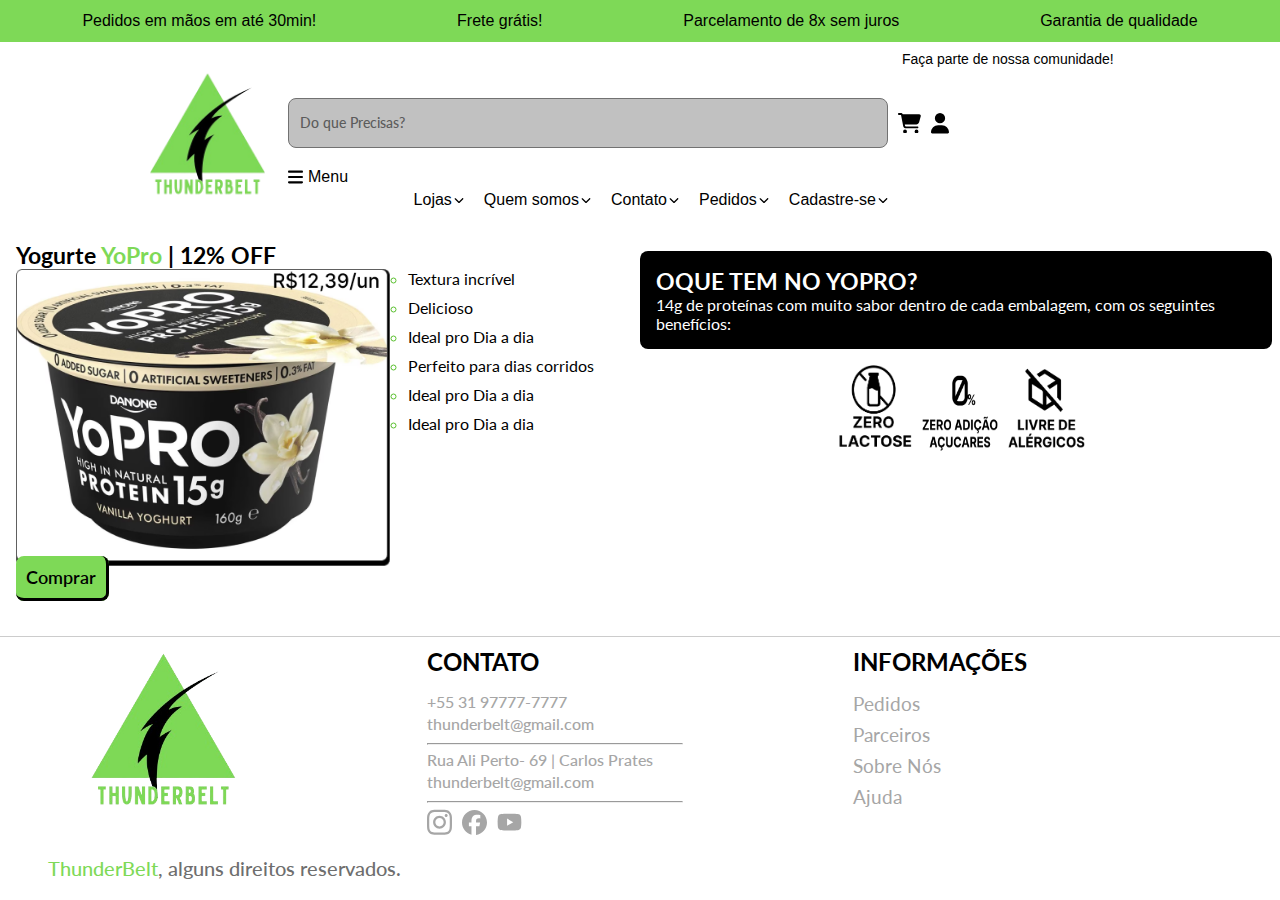
<file: yopro.html>
<!DOCTYPE html>
<html lang="en">

<head>
  <meta charset="UTF-8">
  <meta name="viewport" content="width=device-width, initial-scale=1.0">
  <title>ThunderBelt | Suplementos</title>
  <link rel="preconnect" href="https://fonts.googleapis.com">
  <link rel="preconnect" href="https://fonts.gstatic.com" crossorigin>
  <link href="https://fonts.googleapis.com/css2?family=Open+Sans:ital,wght@0,300..800;1,300..800&display=swap" rel="stylesheet">
  <link rel="preconnect" href="https://fonts.googleapis.com">
  <link rel="preconnect" href="https://fonts.gstatic.com" crossorigin>
  <link href="https://fonts.googleapis.com/css2?family=Lato:ital,wght@0,100;0,300;0,400;0,700;0,900;1,100;1,300;1,400;1,700;1,900&family=Merriweather:ital,wght@0,300;0,400;0,700;0,900;1,300;1,400;1,700;1,900&family=Roboto:ital,wght@0,100;0,300;0,400;0,500;0,700;0,900;1,100;1,300;1,400;1,500;1,700;1,900&display=swap" rel="stylesheet">
  <link rel="preconnect" href="https://fonts.googleapis.com">
  <link rel="preconnect" href="https://fonts.gstatic.com" crossorigin>
  <link href="https://fonts.googleapis.com/css2?family=Lato:ital,wght@0,100;0,300;0,400;0,700;0,900;1,100;1,300;1,400;1,700;1,900&family=Merriweather:ital,wght@0,300;0,400;0,700;0,900;1,300;1,400;1,700;1,900&family=Radio+Canada+Big:ital,wght@0,400..700;1,400..700&family=Roboto:ital,wght@0,100;0,300;0,400;0,500;0,700;0,900;1,100;1,300;1,400;1,500;1,700;1,900&display=swap" rel="stylesheet">
  <link rel="stylesheet" href="./css/style.css">
</head>

<body>
  <header class="header">
    <section class="header-container">
      <ul>
        <li>Pedidos em mãos em até 30min!</li>
        <li>Frete grátis!</li>
        <li>Parcelamento de 8x sem juros</li>
        <li>Garantia de qualidade</li>
      </ul>
    </section>
    <div class="p-community">
      <a href="./cadastro.html" id="link-community">Faça parte de nossa comunidade!</a>
    </div>
    <section class="father-itens">
      <div class="logo-container">
        <a href="./"><img id="logo-img" src="./img/thunderbelt-removebg-preview.png" alt=""></a>
      </div>
      <div>
        <input id="input-01" type="text" placeholder="Do que Precisas?">
        <div class="menu-bars">
          <svg xmlns="http://www.w3.org/2000/svg" viewBox="0 0 448 512"><!--!Font Awesome Free 6.6.0 by @fontawesome - https://fontawesome.com License - https://fontawesome.com/license/free Copyright 2024 Fonticons, Inc.-->
            <path d="M0 96C0 78.3 14.3 64 32 64l384 0c17.7 0 32 14.3 32 32s-14.3 32-32 32L32 128C14.3 128 0 113.7 0 96zM0 256c0-17.7 14.3-32 32-32l384 0c17.7 0 32 14.3 32 32s-14.3 32-32 32L32 288c-17.7 0-32-14.3-32-32zM448 416c0 17.7-14.3 32-32 32L32 448c-17.7 0-32-14.3-32-32s14.3-32 32-32l384 0c17.7 0 32 14.3 32 32z" />
          </svg>
          <span class="menu-item">Menu</span>
        </div>
        <nav id="menu-nav">
          <div class="menu-link-father">
            <a class="menu-link" href="./pedidos.html">
              <ul>Lojas</ul>
              <svg xmlns="http://www.w3.org/2000/svg" viewBox="0 0 512 512"><!--!Font Awesome Free 6.6.0 by @fontawesome - https://fontawesome.com License - https://fontawesome.com/license/free Copyright 2024 Fonticons, Inc.-->
                <path d="M233.4 406.6c12.5 12.5 32.8 12.5 45.3 0l192-192c12.5-12.5 12.5-32.8 0-45.3s-32.8-12.5-45.3 0L256 338.7 86.6 169.4c-12.5-12.5-32.8-12.5-45.3 0s-12.5 32.8 0 45.3l192 192z" />
              </svg>
            </a>
          </div>
          <div class="menu-link-father">
            <a class="menu-link" href="./quemsomos.html">
              <ul>Quem somos</ul>
              <svg xmlns="http://www.w3.org/2000/svg" viewBox="0 0 512 512"><!--!Font Awesome Free 6.6.0 by @fontawesome - https://fontawesome.com License - https://fontawesome.com/license/free Copyright 2024 Fonticons, Inc.-->
                <path d="M233.4 406.6c12.5 12.5 32.8 12.5 45.3 0l192-192c12.5-12.5 12.5-32.8 0-45.3s-32.8-12.5-45.3 0L256 338.7 86.6 169.4c-12.5-12.5-32.8-12.5-45.3 0s-12.5 32.8 0 45.3l192 192z" />
              </svg>
            </a>
          </div>
          <div class="menu-link-father">
            <a class="menu-link" href="./contato.html">
              <ul>Contato</ul>
              <svg xmlns="http://www.w3.org/2000/svg" viewBox="0 0 512 512"><!--!Font Awesome Free 6.6.0 by @fontawesome - https://fontawesome.com License - https://fontawesome.com/license/free Copyright 2024 Fonticons, Inc.-->
                <path d="M233.4 406.6c12.5 12.5 32.8 12.5 45.3 0l192-192c12.5-12.5 12.5-32.8 0-45.3s-32.8-12.5-45.3 0L256 338.7 86.6 169.4c-12.5-12.5-32.8-12.5-45.3 0s-12.5 32.8 0 45.3l192 192z" />
              </svg>
            </a>
          </div>
          <div class="menu-link-father">
            <a class="menu-link" href="./pedidos.html">
              <ul>Pedidos</ul>
              <svg xmlns="http://www.w3.org/2000/svg" viewBox="0 0 512 512"><!--!Font Awesome Free 6.6.0 by @fontawesome - https://fontawesome.com License - https://fontawesome.com/license/free Copyright 2024 Fonticons, Inc.-->
                <path d="M233.4 406.6c12.5 12.5 32.8 12.5 45.3 0l192-192c12.5-12.5 12.5-32.8 0-45.3s-32.8-12.5-45.3 0L256 338.7 86.6 169.4c-12.5-12.5-32.8-12.5-45.3 0s-12.5 32.8 0 45.3l192 192z" />
              </svg>
            </a>
          </div>
          <div class="menu-link-father">
            <a class="menu-link" href="./cadastro.html">
              <ul>Cadastre-se</ul>
              <svg xmlns="http://www.w3.org/2000/svg" viewBox="0 0 512 512"><!--!Font Awesome Free 6.6.0 by @fontawesome - https://fontawesome.com License - https://fontawesome.com/license/free Copyright 2024 Fonticons, Inc.-->
                <path d="M233.4 406.6c12.5 12.5 32.8 12.5 45.3 0l192-192c12.5-12.5 12.5-32.8 0-45.3s-32.8-12.5-45.3 0L256 338.7 86.6 169.4c-12.5-12.5-32.8-12.5-45.3 0s-12.5 32.8 0 45.3l192 192z" />
              </svg>
            </a>
          </div>
        </nav>
      </div>
      <div class="itens-aside01">
        <a href="./"><svg id="svg-car" xmlns="http://www.w3.org/2000/svg" viewBox="0 0 576 512"><!--!Font Awesome Free 6.6.0 by @fontawesome - https://fontawesome.com License - https://fontawesome.com/license/free Copyright 2024 Fonticons, Inc.-->
            <path d="M0 24C0 10.7 10.7 0 24 0L69.5 0c22 0 41.5 12.8 50.6 32l411 0c26.3 0 45.5 25 38.6 50.4l-41 152.3c-8.5 31.4-37 53.3-69.5 53.3l-288.5 0 5.4 28.5c2.2 11.3 12.1 19.5 23.6 19.5L488 336c13.3 0 24 10.7 24 24s-10.7 24-24 24l-288.3 0c-34.6 0-64.3-24.6-70.7-58.5L77.4 54.5c-.7-3.8-4-6.5-7.9-6.5L24 48C10.7 48 0 37.3 0 24zM128 464a48 48 0 1 1 96 0 48 48 0 1 1 -96 0zm336-48a48 48 0 1 1 0 96 48 48 0 1 1 0-96z" />
          </svg></a>
        <a href="./"><svg id="svg-profile" xmlns="http://www.w3.org/2000/svg" viewBox="0 0 448 512"><!--!Font Awesome Free 6.6.0 by @fontawesome - https://fontawesome.com License - https://fontawesome.com/license/free Copyright 2024 Fonticons, Inc.-->
            <path d="M224 256A128 128 0 1 0 224 0a128 128 0 1 0 0 256zm-45.7 48C79.8 304 0 383.8 0 482.3C0 498.7 13.3 512 29.7 512l388.6 0c16.4 0 29.7-13.3 29.7-29.7C448 383.8 368.2 304 269.7 304l-91.4 0z" />
          </svg></a>
      </div>
    </section>
  </header>

  <main class="mainBold">
    <div class="fatherItensAside">
      <h1>Yogurte <span class="thunderOne">YoPro</span> | 12% OFF</h1>
      <div class="listImg">
        <img class="imgYopro" src="./img/Group 50.png" alt="">
        <ul class="ulListbeneficios">
          <li>Textura incrível</li>
          <li>Delicioso</li>
          <li>Ideal pro Dia a dia</li>
          <li>Perfeito para dias corridos</li>
          <li>Ideal pro Dia a dia</li>
          <li>Ideal pro Dia a dia</li>
        </ul>
      </div>
      <a id="button-fitness02" href="./">Comprar</a>
    </div>
    <div class="fatherItensAside-02">
      <div class="bg-black">
        <h1>OQUE TEM NO YOPRO?</h1>
        <p>14g de proteínas com muito sabor dentro de cada embalagem, com os seguintes benefícios:</p>
      </div>
      <div class="img-list-icons">
        <img src="./img/Group 45.png" alt="">
        <img src="./img/Group 41.png" alt="">
        <img src="./img/Group 42.png" alt="">
      </div>
    </div>
  </main>

  <footer class="rodape-container">
    <div class="rodape">
      <div class="img-logo">
        <img class="img-logo" src="./img/thunderbelt-removebg-preview.png" alt="">
      </div>
      <div class="rodape-01">
        <div>
          <div>
            <h2>CONTATO</h2>
            <ul class="list-aside">
              <li>+55 31 97777-7777</li>
              <li>thunderbelt@gmail.com</li>
            </ul>
            <hr>
          </div>
          <div>
            <ul class="list-aside">
              <li>Rua Ali Perto- 69 | Carlos Prates</li>
              <li>thunderbelt@gmail.com</li>
            </ul>
            <hr>
          </div>
          <div class="svg-itens">
            <a href=""><svg xmlns="http://www.w3.org/2000/svg" viewBox="0 0 448 512"><!--!Font Awesome Free 6.6.0 by @fontawesome - https://fontawesome.com License - https://fontawesome.com/license/free Copyright 2024 Fonticons, Inc.-->
                <path d="M224.1 141c-63.6 0-114.9 51.3-114.9 114.9s51.3 114.9 114.9 114.9S339 319.5 339 255.9 287.7 141 224.1 141zm0 189.6c-41.1 0-74.7-33.5-74.7-74.7s33.5-74.7 74.7-74.7 74.7 33.5 74.7 74.7-33.6 74.7-74.7 74.7zm146.4-194.3c0 14.9-12 26.8-26.8 26.8-14.9 0-26.8-12-26.8-26.8s12-26.8 26.8-26.8 26.8 12 26.8 26.8zm76.1 27.2c-1.7-35.9-9.9-67.7-36.2-93.9-26.2-26.2-58-34.4-93.9-36.2-37-2.1-147.9-2.1-184.9 0-35.8 1.7-67.6 9.9-93.9 36.1s-34.4 58-36.2 93.9c-2.1 37-2.1 147.9 0 184.9 1.7 35.9 9.9 67.7 36.2 93.9s58 34.4 93.9 36.2c37 2.1 147.9 2.1 184.9 0 35.9-1.7 67.7-9.9 93.9-36.2 26.2-26.2 34.4-58 36.2-93.9 2.1-37 2.1-147.8 0-184.8zM398.8 388c-7.8 19.6-22.9 34.7-42.6 42.6-29.5 11.7-99.5 9-132.1 9s-102.7 2.6-132.1-9c-19.6-7.8-34.7-22.9-42.6-42.6-11.7-29.5-9-99.5-9-132.1s-2.6-102.7 9-132.1c7.8-19.6 22.9-34.7 42.6-42.6 29.5-11.7 99.5-9 132.1-9s102.7-2.6 132.1 9c19.6 7.8 34.7 22.9 42.6 42.6 11.7 29.5 9 99.5 9 132.1s2.7 102.7-9 132.1z" />
              </svg></a>
            <a href=""><svg xmlns="http://www.w3.org/2000/svg" viewBox="0 0 512 512"><!--!Font Awesome Free 6.6.0 by @fontawesome - https://fontawesome.com License - https://fontawesome.com/license/free Copyright 2024 Fonticons, Inc.-->
                <path d="M512 256C512 114.6 397.4 0 256 0S0 114.6 0 256C0 376 82.7 476.8 194.2 504.5V334.2H141.4V256h52.8V222.3c0-87.1 39.4-127.5 125-127.5c16.2 0 44.2 3.2 55.7 6.4V172c-6-.6-16.5-1-29.6-1c-42 0-58.2 15.9-58.2 57.2V256h83.6l-14.4 78.2H287V510.1C413.8 494.8 512 386.9 512 256h0z" />
              </svg></a>
            <a href=""><svg xmlns="http://www.w3.org/2000/svg" viewBox="0 0 576 512"><!--!Font Awesome Free 6.6.0 by @fontawesome - https://fontawesome.com License - https://fontawesome.com/license/free Copyright 2024 Fonticons, Inc.-->
                <path d="M549.7 124.1c-6.3-23.7-24.8-42.3-48.3-48.6C458.8 64 288 64 288 64S117.2 64 74.6 75.5c-23.5 6.3-42 24.9-48.3 48.6-11.4 42.9-11.4 132.3-11.4 132.3s0 89.4 11.4 132.3c6.3 23.7 24.8 41.5 48.3 47.8C117.2 448 288 448 288 448s170.8 0 213.4-11.5c23.5-6.3 42-24.2 48.3-47.8 11.4-42.9 11.4-132.3 11.4-132.3s0-89.4-11.4-132.3zm-317.5 213.5V175.2l142.7 81.2-142.7 81.2z" />
              </svg></a>
          </div>
        </div>
      </div>
      <div class="rodape-02">
        <h2>INFORMAÇÕES</h2>
        <ul class="menu-list">
          <li><a href="./pedidos.html">Pedidos</a></li>
          <li><a href="#parceiros">Parceiros</a></li>
          <li><a href="./quemsomos.html">Sobre Nós</a></li>
          <li><a href="./contato.html">Ajuda</a></li>
        </ul>
      </div>
    </div>
    <h1 class="direitos"><a class="thunderOne" href="">ThunderBelt</a>, alguns direitos reservados.</h1>
  </footer>
  <script src="./script.js"></script>
</body>

</html>
</file>
<file: css/style.css>
@import url("global.css");
@import url("utilidades.css");
</file>
